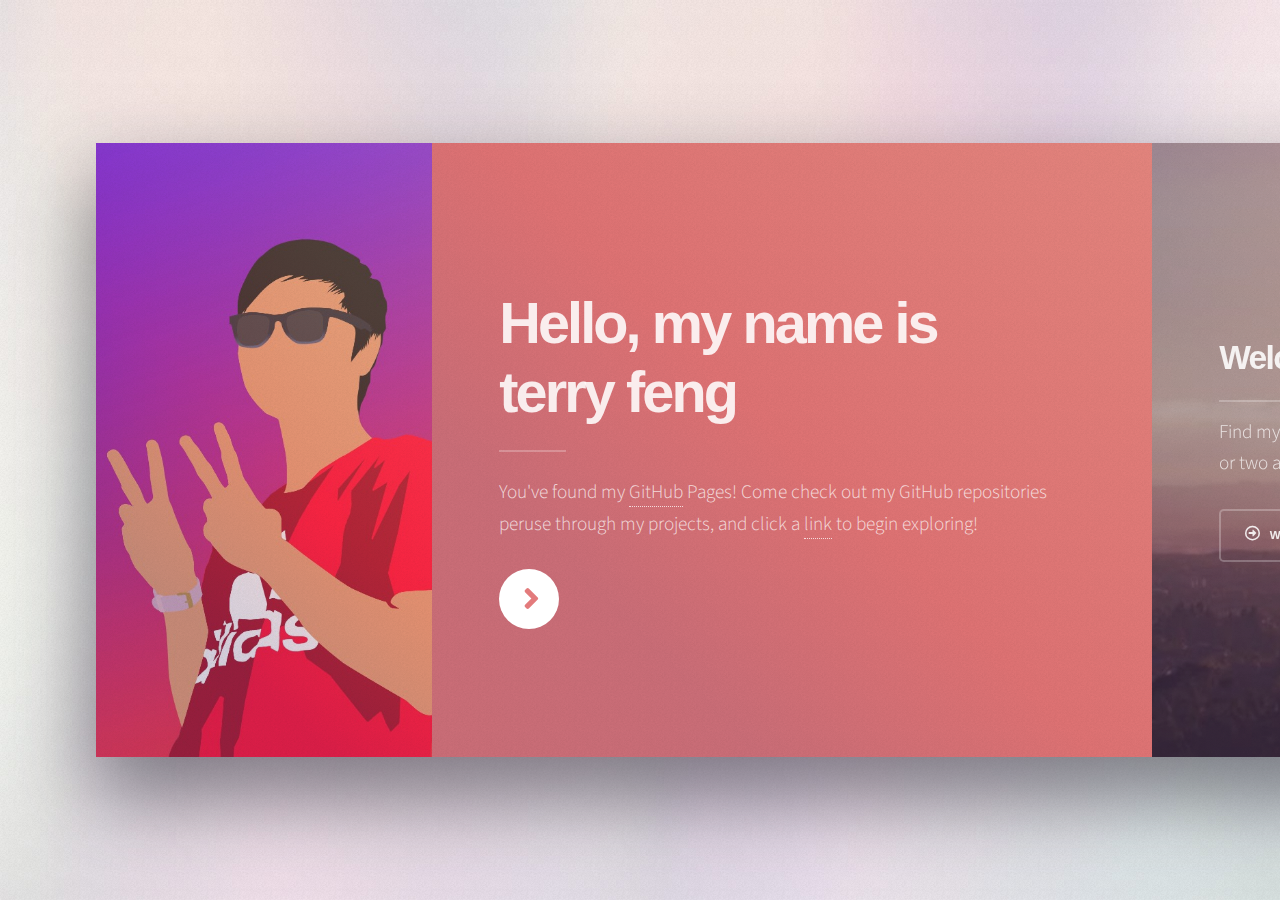
<file: index.html>
<!DOCTYPE HTML>
<html lang="en">
<!--
	Ethereal by HTML5 UP
	html5up.net | @ajlkn
	Free for personal and commercial use under the CCA 3.0 license (html5up.net/license)
-->
<html>
	<head>
        <title>terry feng</title>
        <base href="https://terryzfeng.github.io/index.html">
		<meta charset="utf-8" />
        <meta name="viewport" content="width=device-width, initial-scale=1, user-scalable=no" />
        <!-- CUSTOM -->
        <meta name="theme-color" content="#e37b7c">
        <meta name="description" content="Welcome to terry feng's GitHub repository gallery. Come check out my repositories, peruse through my projects, and explore my work!">
        <meta name="robots" content="index,follow">
        <meta name="googlebot" content="index,follow">

        <!-- facebook -->
        <meta property="fb:app_id"             content="2712619098981250" />
        <meta property="og:url"                content="http://terryzfeng.github.io/" />
        <meta property="og:type"               content="website" />
        <meta property="og:title"              content="terry feng" />
        <meta property="og:description"        content="Welcome to terry feng's GitHub repository gallery." />
        <meta property="og:image"              content="https://terryzfeng.github.io/personal_images/site.jpg" />

        <!-- twitter -->
        <meta name="twitter:card" content="summary_large_image" />
        <meta name="twitter:creator" content="@fenglyfe" />

        <link rel="stylesheet" href="assets/css/main.css" />
        <link rel="shortcut icon" type="image/x-icon" href="favicon.ico" />
		<noscript><link rel="stylesheet" href="assets/css/noscript.css" /></noscript>
	</head>
	<body class="is-preload">

		<!-- Page Wrapper -->
			<div id="page-wrapper">

				<!-- Wrapper -->
					<div id="wrapper">

						<!-- Panel (Banner) -->
							<section class="panel banner right">
								<div class="content color2-alt span-3-75">
									<h1 class="major">Hello, my name is<br />
									terry feng</h1>
                                    <p>You've found my <a href="https://github.com/terryzfeng" target="_blank">GitHub</a> Pages! Come check out my GitHub repositories peruse through my projects, and click a <a href="#first">link</a> to begin exploring!</p>
									<ul class="actions">
										<li><a href="#first" class="button primary color2 circle icon solid fa-angle-right">Next</a></li>
									</ul>
								</div>
								<div class="image filtered span-1-75" data-position="25% 25%">
									<img src="personal_images/minimal.jpg" alt="minimal profile" />
								</div>
							</section>

						<!-- Panel (Spotlight) -->
							<section class="panel spotlight large left" id="first">
								<div class="content span-6">
                                    <h2 class="major">Welcome to the Project Gallery!</h2>
                                    <p>Find my latest repositories, check out some of my archived work, or learn a thing or two about me, design, and code!</p>
									<ul class="actions">
										<li><a href="#websites" class="button icon fa-arrow-alt-circle-right" target="_blank">Websites</a></li>
                                        <li><a href="#code" class="button icon fa-arrow-alt-circle-right">Code</a></li>
                                        <!-- 
                                            <li><a href="#code" class="button" target="_blank">Archives</a></li>
                                        -->
                                    </ul>
								</div>
								<div class="image filtered tint span-1-75" data-position="25% 25%">
									<img src="personal_images/bg.jpg" alt="tree on mountain">
								</div>
                            </section>

                        <!-- Panel Websites-->
                            <section class="panel" id="websites">
								<div class="intro color4">
                                    <h2 class="major">Websites</h2>
                                    <p>Website projects that I've been working on. Everything from ReactJS to just the good ol HTML/CSS.</p>
                                </div>
                            </section>

                            <!-- Panel (Spotlight) -->
							<section class="panel spotlight large left">
								<div class="content span-5">
                                    <h2 class="major">Feed a Star-Nosed Mole</h2>
                                    <strong>A cute browser game powered on pure JavaScript</strong>
                                    <p>Based off the hit classic <em>Whack-a-Mole</em>! Play as Tweety the Bird, and feed cute, starving, and ever impatient (!) star-nosed moles. Fill up Willy the Worm Meter, as you fill up these cute little moles by feeding them worm treats. There's plenty of worms to go around so keep everyone happy! </p>
									<ul class="actions">
										<li><a href="https://terryzfeng.github.io/feed-a-star-nosed-mole" class="button primary color2" target="_blank">Play</a></li>
                                        <li><a href="https://github.com/terryzfeng/feed-a-star-nosed-mole" class="button" target="_blank">GitHub</a></li>
                                    </ul>
								</div>
								<div class="image filtered tinted" data-position="top right">
									<img src="personal_images/feedmole.jpg" alt="" />
								</div>
							</section>
						<!-- Panel (Spotlight) -->
							<section class="panel spotlight large left">
								<div class="content span-5">
                                    <h2 class="major">Dogs for Days!</h2>
                                    <strong>A fun website where AJAX meets Dog API</strong>
                                    <p>A fun website powered by <a href="https://dog.ceo" target="_blank">dog.ceo</a> that will return only the greatest dog pics the internet has to offer. Here's a Poodle! Here's a Daschund! Here's a Corgi! Search by breed, click MORE!, and fall into the rabbit-hole of <em>Dogs for Days</em>!</p>
									<ul class="actions">
										<li><a href="https://terryzfeng.github.io/dogs-for-days" class="button primary color5" target="_blank">Visit</a></li>
                                        <li><a href="https://github.com/terryzfeng/dogs-for-days" class="button" target="_blank">GitHub</a></li>
                                    </ul>
								</div>
								<div class="image filtered tinted" data-position="top right">
									<img src="personal_images/dogsfordays.jpg" alt="dogs for days" />
								</div>
							</section>

						<!-- Panel CODE -->
							<section class="panel" id="code">
								<div class="intro color2">
                                    <h2 class="major">Code</h2>
                                    <p>Coding projects that I've been working on. Everything from Java to C/C++.</p>
                                <div>
                                </div>

                            </section>

                        <!-- Section -->
                            <section class="panel spotlight large left">
								<div class="content span-5">
                                    <h2 class="major">Dship Psalms Tracker</h2>
                                    <strong>Tracking 150 days for 150 Psalms</strong>
                                    <p>An efficient Java program that uses <a href="https://bible-api.com" target="_blank">bible-api.com</a> and JSON objects to track a daily bible reading plan through the book of Psalms. Automatically updates and fetches new psalm each day in KJV.</p>
									<ul class="actions">
                                        <li><a href="https://github.com/terryzfeng/dship-psalms-tracker" class="button" target="_blank">GitHub</a></li>
                                    </ul>
								</div>
								<div class="image filtered tinted" data-position="top right">
									<img src="personal_images/psalms.png" alt="blurred code" />
								</div>
                            </section>

                        <!-- Section -->
                            <section class="panel spotlight large left">
								<div class="content span-6">
                                    <h2 class="major">Look at Me Mom, I Can Cook (LAMMIC)</h2>
                                    <strong>Meal Prep, Recipe Book, and Health Tracking All in One</strong>
                                    <p>An Android application a couple friends and I built for <a href="https://sdhacks.io" target="_blank">SD Hacks</a> 2019. Perfect for college students to budget and prep meals, learn to cook, as well track dietary habits. Focus on eating healthy, living nutritiously, and most importantly, up your cooking game with a variety of simple to gourmet recipes.</p>
									<ul class="actions">
										<li><a href="https://devpost.com/software/look-at-me-mom-i-can-cook-lammicc" class="button primary color2" target="_blank">View</a></li>
                                        <li><a href="https://github.com/evanjserrano/SDHacks2019" class="button" target="_blank">GitHub</a></li>
                                    </ul>
								</div>
								<div class="image filtered tinted" data-position="top right">
									<img src="personal_images/lammic.png" alt="blurred code" />
								</div>
							</section>
						<!-- Panel -->
							<section class="panel color4-alt">
								<div class="intro color4">
                                    <h2 class="major">Thank You!</h2>
                                    <p>Thanks for checking out my work! If you liked anything, have a comment to share, or would like to get in contact with me, feel free to leave me a message</p>
                                </div>

								<div class="inner columns divided">
									<div class="span-3-25">
										<form method="post" action="https://formspree.io/tzfeng@ucsd.edu">
											<div class="fields">
												<div class="field half">
													<label for="name">Name</label>
                                                    <input required type="text" name="name" id="name" />
												</div>
												<div class="field half">
													<label for="email">Email</label>
													<input required type="email" name="email" id="email" />
												</div>
												<div class="field">
													<label for="message">Message</label>
													<textarea required name="message" id="message" rows="4"></textarea>
												</div>
											</div>
											<ul class="actions">
												<li><input type="submit" value="Send Message" class="button primary"/></li>
											</ul>
										</form>
									</div>
									<div class="span-1-5">
										<ul class="contact-icons color1" id="#last">
											<li class="icon brands fa-linkedin"><a href="https://linkedin.com/in/terry-feng/" target="_blank">@terry-feng</a></li>
                                            <li class="icon brands fa-github"><a href="https://github.com/terryzfeng" target="_blank">@terryzfeng</a></li>
											<li class="icon brands fa-twitter"><a href="https://twitter.com/fenglyfe" target="_blank">@fenglyfe</a></li>
											<li class="icon brands fa-instagram"><a href="https://instagram.com/fenglyfe" target="_blank">@fenglyfe</a></li>
										</ul>
									</div>
								</div>
                            </section>
                            
                            <!-- Panel CLOSING-->
                            <section class="panel spotlight medium left">
								<div class="content span-7">
                                    <h2 class="major">Until next time!</h2>
                                    <p>It was a pleasure having you stop by and check out some of my work! Feel free to follow me on social media or find me wherever else I happen to be on the internet. In the meantime, I'll probably be coding another project, making music, taking pictures, or just hanging out with friends. Thank you again, remember to stay safe and healthy, and I hope you have a lovely day!</p>
                                    <p>&ndash; terry feng</p>
								</div>
								<div class="image filtered tint span-1-75" data-position="25% 25%">
									<img src="personal_images/flowerbg.jpg" alt="flower background">
                                </div>
                            </section>

						

						<!-- Copyright -->
							<div class="copyright">&copy; 2020 terry feng. Design: <a href="https://html5up.net" target="_blank">HTML5 UP</a>.</div>

					</div>

			</div>

        <!-- Scripts -->
			<script src="assets/js/jquery.min.js"></script>
			<script src="assets/js/browser.min.js"></script>
			<script src="assets/js/breakpoints.min.js"></script>
			<script src="assets/js/main.js"></script>
	</body>
</html>
</file>
<file: assets/css/noscript.css>
/*
	Ethereal by HTML5 UP
	html5up.net | @ajlkn
	Free for personal and commercial use under the CCA 3.0 license (html5up.net/license)
*/

/* Page */

	body {
		overflow-x: scroll;
	}

/* Wrapper */

	body.is-preload #wrapper {
		-moz-transform: none;
		-webkit-transform: none;
		-ms-transform: none;
		transform: none;
		opacity: 1;
	}
</file>
<file: assets/css/main.css>
@import url(fontawesome-all.min.css);
@import url("https://fonts.googleapis.com/css?family=Source+Sans+Pro:300,400,300i,400i");

/*
	Ethereal by HTML5 UP
	html5up.net | @ajlkn
	Free for personal and commercial use under the CCA 3.0 license (html5up.net/license)
*/

html, body, div, span, applet, object,
iframe, h1, h2, h3, h4, h5, h6, p, blockquote,
pre, a, abbr, acronym, address, big, cite,
code, del, dfn, em, img, ins, kbd, q, s, samp,
small, strike, strong, sub, sup, tt, var, b,
u, i, center, dl, dt, dd, ol, ul, li, fieldset,
form, label, legend, table, caption, tbody,
tfoot, thead, tr, th, td, article, aside,
canvas, details, embed, figure, figcaption,
footer, header, hgroup, menu, nav, output, ruby,
section, summary, time, mark, audio, video {
	margin: 0;
	padding: 0;
	border: 0;
	font-size: 100%;
	font: inherit;
	vertical-align: baseline;}

article, aside, details, figcaption, figure,
footer, header, hgroup, menu, nav, section {
	display: block;}

body {
	line-height: 1;
}

ol, ul {
	list-style: none;
}

blockquote, q {
	quotes: none;
}

	blockquote:before, blockquote:after, q:before, q:after {
		content: '';
		content: none;
	}

table {
	border-collapse: collapse;
	border-spacing: 0;
}

body {
	-webkit-text-size-adjust: none;
}

mark {
	background-color: transparent;
	color: inherit;
}

input::-moz-focus-inner {
	border: 0;
	padding: 0;
}

input, select, textarea {
	-moz-appearance: none;
	-webkit-appearance: none;
	-ms-appearance: none;
	appearance: none;
}

/* Page */

	@-moz-keyframes load-spinner {
		0% {
			-moz-transform: rotate(0deg);
			-webkit-transform: rotate(0deg);
			-ms-transform: rotate(0deg);
			transform: rotate(0deg);
		}

		100% {
			-moz-transform: rotate(360deg);
			-webkit-transform: rotate(360deg);
			-ms-transform: rotate(360deg);
			transform: rotate(360deg);
		}
	}

	@-webkit-keyframes load-spinner {
		0% {
			-moz-transform: rotate(0deg);
			-webkit-transform: rotate(0deg);
			-ms-transform: rotate(0deg);
			transform: rotate(0deg);
		}

		100% {
			-moz-transform: rotate(360deg);
			-webkit-transform: rotate(360deg);
			-ms-transform: rotate(360deg);
			transform: rotate(360deg);
		}
	}

	@-ms-keyframes load-spinner {
		0% {
			-moz-transform: rotate(0deg);
			-webkit-transform: rotate(0deg);
			-ms-transform: rotate(0deg);
			transform: rotate(0deg);
		}

		100% {
			-moz-transform: rotate(360deg);
			-webkit-transform: rotate(360deg);
			-ms-transform: rotate(360deg);
			transform: rotate(360deg);
		}
	}

	@keyframes load-spinner {
		0% {
			-moz-transform: rotate(0deg);
			-webkit-transform: rotate(0deg);
			-ms-transform: rotate(0deg);
			transform: rotate(0deg);
		}

		100% {
			-moz-transform: rotate(360deg);
			-webkit-transform: rotate(360deg);
			-ms-transform: rotate(360deg);
			transform: rotate(360deg);
		}
	}

	@-ms-viewport {
		width: device-width;
	}

	html {
		width: 100%;
		height: 100%;
	}

	html {
		box-sizing: border-box;
	}

	*, *:before, *:after {
		box-sizing: inherit;
	}

	body {
		display: -moz-flex;
		display: -webkit-flex;
		display: -ms-flex;
		display: flex;
		-moz-align-items: center;
		-webkit-align-items: center;
		-ms-align-items: center;
		align-items: center;
		-moz-justify-content: -moz-flex-start;
		-webkit-justify-content: -webkit-flex-start;
		-ms-justify-content: -ms-flex-start;
		justify-content: flex-start;
		-ms-overflow-style: scrollbar;
		width: 100%;
		height: 100%;
		min-height: 30rem;
		overflow: hidden;
	}

		body:before {
			-moz-animation: load-spinner 1s infinite linear;
			-webkit-animation: load-spinner 1s infinite linear;
			-ms-animation: load-spinner 1s infinite linear;
			animation: load-spinner 1s infinite linear;
			-moz-transition: opacity 0.25s ease;
			-webkit-transition: opacity 0.25s ease;
			-ms-transition: opacity 0.25s ease;
			transition: opacity 0.25s ease;
			-moz-transition-delay: 0s;
			-webkit-transition-delay: 0s;
			-ms-transition-delay: 0s;
			transition-delay: 0s;
			pointer-events: none;
			content: '';
			display: block;
			position: absolute;
			top: 50%;
			left: 50%;
			width: 4rem;
			height: 4rem;
			margin: -2rem 0 0 -2rem;
			background-image: url("data:image/svg+xml;charset=utf8,%3Csvg xmlns='http://www.w3.org/2000/svg' xmlns:xlink='http://www.w3.org/1999/xlink' width='96px' height='96px' viewBox='0 0 96 96' zoomAndPan='disable'%3E%3Cstyle%3Ecircle %7Bfill: transparent%3B stroke: %232e2b37%3B stroke-width: 1.5px%3B %7D%3C/style%3E%3Cdefs%3E%3CclipPath id='corner'%3E%3Cpolygon points='0,0 48,0 48,48 96,48 96,96 0,96' /%3E%3C/clipPath%3E%3C/defs%3E%3Cg clip-path='url(%23corner)'%3E%3Ccircle cx='48' cy='48' r='32'/%3E%3C/g%3E%3C/svg%3E");
			background-position: center;
			background-repeat: no-repeat;
			background-size: 4rem;
			opacity: 0;
		}

		body:after {
			pointer-events: none;
			content: '';
			display: block;
			position: fixed;
			top: 0;
			left: 0;
			width: 100%;
			height: 100%;
			z-index: -1;
			background-attachment: fixed;
			background-color: #e1e6e1;
			background-image: url("../../images/overlay.png"), url("../../images/bg.jpg");
			background-repeat: repeat, repeat-x;
			background-size: 128px 128px, cover;
		}

		body.is-preload *, body.is-preload *:before, body.is-preload *:after {
			-moz-animation: none !important;
			-webkit-animation: none !important;
			-ms-animation: none !important;
			animation: none !important;
			-moz-transition: none !important;
			-webkit-transition: none !important;
			-ms-transition: none !important;
			transition: none !important;
		}

		body.is-preload:before {
			-moz-transition: opacity 1s ease;
			-webkit-transition: opacity 1s ease;
			-ms-transition: opacity 1s ease;
			transition: opacity 1s ease;
			-moz-transition-delay: 0.75s;
			-webkit-transition-delay: 0.75s;
			-ms-transition-delay: 0.75s;
			transition-delay: 0.75s;
			opacity: 0.25;
		}

	@media screen and (max-width: 736px) {

		html {
			height: auto;
		}

		body {
			height: auto;
			overflow-x: hidden;
			overflow-y: auto;
		}

	}

	@media screen and (max-width: 480px) {

		html, body {
			min-width: 320px;
		}

	}

/* Typography */

	html {
		font-size: 18pt;
		font-size: 1vmax;
	}

		@media screen and (max-width: 1680px) {

			html {
				font-size: 12pt;
				font-size: 1.1vmax;
			}

		}

		@media screen and (max-width: 1280px) {

			html {
				font-size: 11pt;
				font-size: 1.5vmax;
			}

		}

	body, input, select, textarea {
		color: rgba(255, 255, 255, 0.75);
		font-family: "Source Sans Pro", Helvetica, sans-serif;
		font-size: 1rem;
		font-weight: 300;
		line-height: 1.65;
	}

	a {
		-moz-transition: color 0.2s ease-in-out, border-bottom-color 0.2s ease-in-out;
		-webkit-transition: color 0.2s ease-in-out, border-bottom-color 0.2s ease-in-out;
		-ms-transition: color 0.2s ease-in-out, border-bottom-color 0.2s ease-in-out;
		transition: color 0.2s ease-in-out, border-bottom-color 0.2s ease-in-out;
		color: inherit;
		border-bottom: dotted 1px;
		text-decoration: none;
	}

		a:hover {
			border-bottom-color: transparent;
			color: #ffe4b4;
		}

	strong, b {
		color: rgba(255, 255, 255, 0.875);
		font-weight: 400;
	}

	em, i {
		font-style: italic;
	}

	p {
		margin: 0 0 1.5rem 0;
	}

		body.is-ie p {
			width: 100%;
		}
	h1, h2, h3, h4, h5, h6 {
		color: rgba(255, 255, 255, 0.875);
		font-family: Arial, Helvetica, sans-serif;
		font-weight: 700;
		line-height: 1.3;
		margin: 0 0 0.75rem 0;
		letter-spacing: -0.05em;
	}

		h1 a, h2 a, h3 a, h4 a, h5 a, h6 a {
			color: inherit;
			text-decoration: none;
		}

	h1.major, h2.major, h3.major {
		position: relative;
	}

		h1.major:after, h2.major:after, h3.major:after {
			content: '';
			position: absolute;
			left: 0;
			width: 3.5rem;
			height: 0.1rem;
			background-color: rgba(255, 255, 255, 0.25);
		}

	h1 {
		font-size: 3rem;
		line-height: 1.2;
	}

		h1.major {
			margin: 0 0 2.625rem 0;
		}

			h1.major:after {
				bottom: -1.325rem;
			}

	h2 {
		font-size: 1.75rem;
		line-height: 1.2;
	}

		h2.major {
			margin: 0 0 1.9875rem 0;
		}

			h2.major:after {
				bottom: -1.2rem;
			}

	h3 {
		font-size: 1.325rem;
	}

		h3.major {
			margin: 0 0 1.875rem 0;
		}

			h3.major:after {
				bottom: -0.75rem;
			}

	h4 {
		font-size: 1rem;
	}

	h5 {
		font-size: 0.9rem;
	}

	h6 {
		font-size: 0.7rem;
	}

	sub {
		font-size: 0.8rem;
		position: relative;
		top: 0.5rem;
	}

	sup {
		font-size: 0.8rem;
		position: relative;
		top: -0.5rem;
	}

	blockquote {
		border-left: solid 0.25rem rgba(255, 255, 255, 0.25);
		font-style: italic;
		margin: 0 0 1.5rem 0;
		padding: 0.375rem 0 0.375rem 1.5rem;
	}

	code {
		background: rgba(255, 255, 255, 0.075);
		border-radius: 0.25rem;
		font-family: "Courier New", monospace;
		font-size: 0.8rem;
		margin: 0 0.25rem;
		padding: 0.25rem 0.65rem;
	}

	pre {
		-webkit-overflow-scrolling: touch;
		font-family: "Courier New", monospace;
		font-size: 0.8rem;
		margin: 0 0 1.5rem 0;
		white-space: pre-wrap;
	}

		pre code {
			display: block;
			line-height: 1.625;
			padding: 1rem 1.5rem;
			overflow-x: auto;
			margin: 0;
		}

	hr {
		border: 0;
		border-bottom: solid 2px rgba(255, 255, 255, 0.25);
		margin: 1.875rem 0;
	}

	.align-left {
		text-align: left;
	}

	.align-center {
		text-align: center;
	}

	.align-right {
		text-align: right;
	}

	@media screen and (max-width: 736px) {

		html {
			font-size: 12pt;
		}

		h1 {
			font-size: 2.25rem;
			line-height: 1.2;
		}

			h1.major {
				margin: 0 0 2.625rem 0;
			}

				h1.major:after {
					bottom: -1.325rem;
				}

		h2 {
			font-size: 1.5rem;
			line-height: 1.2;
		}

			h2.major {
				margin: 0 0 1.9875rem 0;
			}

				h2.major:after {
					bottom: -1.2rem;
				}

		h3 {
			font-size: 1rem;
		}

			h3.major {
				margin: 0 0 1.875rem 0;
			}

				h3.major:after {
					bottom: -0.75rem;
				}

		h4 {
			font-size: 1rem;
		}

		h5 {
			font-size: 0.9rem;
		}

		h6 {
			font-size: 0.7rem;
		}

		h1 br, h2 br, h3 br, h4 br, h5 br, h6 br {
			display: none;
		}

	}

	@media screen and (max-width: 360px) {

		html {
			font-size: 11pt;
		}

	}

/* Form */

	form {
		margin: 0 0 1.5rem 0;
	}

		form > :last-child {
			margin-bottom: 0;
		}

		form > .fields {
			display: -moz-flex;
			display: -webkit-flex;
			display: -ms-flex;
			display: flex;
			-moz-flex-wrap: wrap;
			-webkit-flex-wrap: wrap;
			-ms-flex-wrap: wrap;
			flex-wrap: wrap;
			width: calc(100% + 3rem);
			margin: -1.5rem 0 1.5rem -1.5rem;
		}

			form > .fields > .field {
				-moz-flex-grow: 0;
				-webkit-flex-grow: 0;
				-ms-flex-grow: 0;
				flex-grow: 0;
				-moz-flex-shrink: 0;
				-webkit-flex-shrink: 0;
				-ms-flex-shrink: 0;
				flex-shrink: 0;
				padding: 1.5rem 0 0 1.5rem;
				width: calc(100% - 1.5rem);
			}

				form > .fields > .field.half {
					width: calc(50% - 0.75rem);
				}

				form > .fields > .field.third {
					width: calc(100%/3 - 0.5rem);
				}

				form > .fields > .field.quarter {
					width: calc(25% - 0.375rem);
				}

		@media screen and (max-width: 736px) {

			form > .fields {
				width: calc(100% + 2.25rem);
				margin: -1.125rem 0 1.5rem -1.125rem;
			}

				form > .fields > .field {
					padding: 1.125rem 0 0 1.125rem;
					width: calc(100% - 1.125rem);
				}

					form > .fields > .field.half {
						width: calc(100% - 1.125rem);
					}

					form > .fields > .field.third {
						width: calc(100% - 1.125rem);
					}

					form > .fields > .field.quarter {
						width: calc(100% - 1.125rem);
					}

		}

	label {
		color: rgba(255, 255, 255, 0.875);
		display: block;
		font-family: Arial, Helvetica, sans-serif;
		font-size: 0.8rem;
		font-weight: 700;
		margin: 0 0 0.4875rem 0;
	}

	input[type="text"],
	input[type="password"],
	input[type="email"],
	input[type="tel"],
	select,
	textarea {
		-moz-appearance: none;
		-webkit-appearance: none;
		-ms-appearance: none;
		appearance: none;
		background: transparent;
		border: solid 2px rgba(255, 255, 255, 0.25);
		border-radius: 0.25rem;
		color: inherit;
		display: block;
		outline: 0;
		padding: 0 0.75rem;
		text-decoration: none;
		width: 100%;
	}

		input[type="text"]:invalid,
		input[type="password"]:invalid,
		input[type="email"]:invalid,
		input[type="tel"]:invalid,
		select:invalid,
		textarea:invalid {
			box-shadow: none;
		}

		input[type="text"]:focus,
		input[type="password"]:focus,
		input[type="email"]:focus,
		input[type="tel"]:focus,
		select:focus,
		textarea:focus {
			border-color: #ffe4b4;
		}

	option {
		background-color: rgba(255, 255, 255, 0.875);
		color: #2e2b37;
	}

	select {
		background-image: url("data:image/svg+xml;charset=utf8,%3Csvg xmlns='http://www.w3.org/2000/svg' width='40' height='40' preserveAspectRatio='none' viewBox='0 0 40 40'%3E%3Cpath d='M9.4,12.3l10.4,10.4l10.4-10.4c0.2-0.2,0.5-0.4,0.9-0.4c0.3,0,0.6,0.1,0.9,0.4l3.3,3.3c0.2,0.2,0.4,0.5,0.4,0.9 c0,0.4-0.1,0.6-0.4,0.9L20.7,31.9c-0.2,0.2-0.5,0.4-0.9,0.4c-0.3,0-0.6-0.1-0.9-0.4L4.3,17.3c-0.2-0.2-0.4-0.5-0.4-0.9 c0-0.4,0.1-0.6,0.4-0.9l3.3-3.3c0.2-0.2,0.5-0.4,0.9-0.4S9.1,12.1,9.4,12.3z' fill='rgba(255, 255, 255, 0.25)' /%3E%3C/svg%3E");
		background-size: 1.25rem;
		background-repeat: no-repeat;
		background-position: calc(100% - 1rem) center;
		height: 2.5rem;
		padding-right: 2.5rem;
		text-overflow: ellipsis;
	}

		select option {
			color: rgba(255, 255, 255, 0.875);
			background: #2e2b37;
		}

		select:focus::-ms-value {
			background-color: transparent;
		}

		select::-ms-expand {
			display: none;
		}

	input[type="text"],
	input[type="password"],
	input[type="email"],
	select {
		height: 2.5rem;
	}

	textarea {
		padding: 0.75rem 1rem;
	}

	input[type="checkbox"],
	input[type="radio"] {
		-moz-appearance: none;
		-webkit-appearance: none;
		-ms-appearance: none;
		appearance: none;
		display: block;
		float: left;
		margin-right: -2rem;
		opacity: 0;
		width: 1rem;
		z-index: -1;
	}

		input[type="checkbox"] + label,
		input[type="radio"] + label {
			text-decoration: none;
			position: relative;
			color: rgba(255, 255, 255, 0.75);
			cursor: pointer;
			display: inline-block;
			font-size: 1rem;
			font-weight: 300;
			margin-bottom: 0;
			padding-left: 2.5rem;
			padding-right: 1rem;
		}

			input[type="checkbox"] + label:before,
			input[type="radio"] + label:before {
				-moz-osx-font-smoothing: grayscale;
				-webkit-font-smoothing: antialiased;
				display: inline-block;
				font-style: normal;
				font-variant: normal;
				text-rendering: auto;
				line-height: 1;
				text-transform: none !important;
				font-family: 'Font Awesome 5 Free';
				font-weight: 900;
			}

			input[type="checkbox"] + label:before,
			input[type="radio"] + label:before {
				content: '';
				display: inline-block;
				font-size: 0.8rem;
				position: absolute;
				top: 0;
				left: 0;
				width: 1.6875rem;
				height: 1.6875rem;
				line-height: 1.6875rem;
				background: rgba(255, 255, 255, 0.075);
				border: solid 1px rgba(255, 255, 255, 0.25);
				border-radius: 0.25rem;
				color: #2e2b37;
				text-align: center;
			}

				body.is-ie input[type="checkbox"] + label:before, body.is-ie
				input[type="radio"] + label:before {
					line-height: 1.5;
				}

		input[type="checkbox"]:checked + label:before,
		input[type="radio"]:checked + label:before {
			content: '\f00c';
			background: rgba(255, 255, 255, 0.875);
			border-color: rgba(255, 255, 255, 0.875);
		}

		input[type="checkbox"]:focus + label:before,
		input[type="radio"]:focus + label:before {
			border-color: #ffe4b4;
			box-shadow: 0 0 0 1px #ffe4b4;
		}

		input[type="checkbox"]:focus:checked + label:before,
		input[type="radio"]:focus:checked + label:before {
			background: #ffe4b4;
		}

		input[type="checkbox"].color1 + label:before,
		input[type="radio"].color1 + label:before {
			color: #726193;
		}

		input[type="checkbox"].color2 + label:before,
		input[type="radio"].color2 + label:before {
			color: #e37b7c;
		}

		input[type="checkbox"].color3 + label:before,
		input[type="radio"].color3 + label:before {
			color: #ffe4b4;
		}

		input[type="checkbox"].color4 + label:before,
		input[type="radio"].color4 + label:before {
			color: #353865;
        }

        input[type="checkbox"].color5 + label:before,
		input[type="radio"].color5 + label:before {
			color: aquamarine;
		}

	input[type="checkbox"] + label:before {
		border-radius: 0.25rem;
	}

	input[type="radio"] + label:before {
		border-radius: 100%;
	}

	::-webkit-input-placeholder {
		color: rgba(255, 255, 255, 0.5) !important;
		opacity: 1.0;
	}

	:-moz-placeholder {
		color: rgba(255, 255, 255, 0.5) !important;
		opacity: 1.0;
	}

	::-moz-placeholder {
		color: rgba(255, 255, 255, 0.5) !important;
		opacity: 1.0;
	}

	:-ms-input-placeholder {
		color: rgba(255, 255, 255, 0.5) !important;
		opacity: 1.0;
	}

/* Icon */

	.icon {
		text-decoration: none;
		position: relative;
		border-bottom: none;
	}

		.icon:before {
			-moz-osx-font-smoothing: grayscale;
			-webkit-font-smoothing: antialiased;
			display: inline-block;
			font-style: normal;
			font-variant: normal;
			text-rendering: auto;
			line-height: 1;
			text-transform: none !important;
			font-family: 'Font Awesome 5 Free';
			font-weight: 400;
		}

		.icon > .label {
			display: none;
		}

		.icon:before {
			line-height: inherit;
		}

		.icon.solid:before {
			font-weight: 900;
		}

		.icon.brands:before {
			font-family: 'Font Awesome 5 Brands';
		}

/* Image */

	.image {
		display: inline-block;
		position: relative;
		border: 0;
	}

		.image.filtered:after {
			background-image: url("../../images/overlay.png"), linear-gradient(45deg, rgba(114, 97, 147, 0.25) 25%, rgba(227, 123, 124, 0.25) 50%, rgba(255, 228, 180, 0.25));
			background-size: 128px 128px, auto;
			pointer-events: none;
			content: '';
			position: absolute;
			top: 0;
			left: 0;
			width: 100%;
			height: 100%;
			opacity: 1;
			z-index: 1;
		}

		.image.filtered.tinted:after {
			background-image: url("../../images/overlay.png"), linear-gradient(45deg, rgba(114, 97, 147, 0.7) 25%, rgba(227, 123, 124, 0.25) 50%, rgba(255, 228, 180, 0.25)), linear-gradient(0deg, rgba(0, 0, 0, 0.125), rgba(0, 0, 0, 0.125));
			background-size: 128px 128px, auto, auto;
		}

		.image[data-position] img {
			-moz-object-fit: cover;
			-webkit-object-fit: cover;
			-ms-object-fit: cover;
			object-fit: cover;
			display: block;
			position: absolute;
			top: 0;
			left: 0;
			width: 100%;
			height: 100%;
		}

		.image[data-position="top left"] img {
			-moz-object-position: top left;
			-webkit-object-position: top left;
			-ms-object-position: top left;
			object-position: top left;
		}

		.image[data-position="top"] img {
			-moz-object-position: top;
			-webkit-object-position: top;
			-ms-object-position: top;
			object-position: top;
		}

		.image[data-position="top right"] img {
			-moz-object-position: top right;
			-webkit-object-position: top right;
			-ms-object-position: top right;
			object-position: top right;
		}

		.image[data-position="right"] img {
			-moz-object-position: right;
			-webkit-object-position: right;
			-ms-object-position: right;
			object-position: right;
		}

		.image[data-position="bottom right"] img {
			-moz-object-position: bottom right;
			-webkit-object-position: bottom right;
			-ms-object-position: bottom right;
			object-position: bottom right;
		}

		.image[data-position="bottom"] img {
			-moz-object-position: bottom;
			-webkit-object-position: bottom;
			-ms-object-position: bottom;
			object-position: bottom;
		}

		.image[data-position="bottom left"] img {
			-moz-object-position: bottom left;
			-webkit-object-position: bottom left;
			-ms-object-position: bottom left;
			object-position: bottom left;
		}

		.image[data-position="left"] img {
			-moz-object-position: left;
			-webkit-object-position: left;
			-ms-object-position: left;
			object-position: left;
		}

		.image[data-position="center"] img {
			-moz-object-position: center;
			-webkit-object-position: center;
			-ms-object-position: center;
			object-position: center;
		}

		.image[data-position="25% 25%"] img {
			-moz-object-position: 25% 25%;
			-webkit-object-position: 25% 25%;
			-ms-object-position: 25% 25%;
			object-position: 25% 25%;
		}

		.image[data-position="75% 25%"] img {
			-moz-object-position: 75% 25%;
			-webkit-object-position: 75% 25%;
			-ms-object-position: 75% 25%;
			object-position: 75% 25%;
		}

		.image[data-position="75% 75%"] img {
			-moz-object-position: 75% 75%;
			-webkit-object-position: 75% 75%;
			-ms-object-position: 75% 75%;
			object-position: 75% 75%;
		}

		.image[data-position="25% 75%"] img {
			-moz-object-position: 25% 75%;
			-webkit-object-position: 25% 75%;
			-ms-object-position: 25% 75%;
			object-position: 25% 75%;
		}

		.image img {
			display: block;
		}

		.image.left, .image.right {
			max-width: 40%;
		}

			.image.left img, .image.right img {
				width: 100%;
			}

		.image.left {
			float: left;
			padding: 0 1.5rem 1rem 0;
			top: 0.25rem;
		}

		.image.right {
			float: right;
			padding: 0 0 1rem 1.5rem;
			top: 0.25rem;
		}

		.image.fit {
			display: block;
			margin: 0 0 1.5rem 0;
			width: 100%;
		}

			.image.fit img {
				width: 100%;
			}

		.image.main {
			display: block;
			margin: 0 0 2.25rem 0;
			width: 100%;
		}

			.image.main img {
				width: 100%;
			}

/* List */

	ol {
		list-style: decimal;
		margin: 0 0 1.5rem 0;
		padding-left: 1.25rem;
	}

		ol li {
			padding-left: 0.25rem;
		}

	ul {
		list-style: disc;
		margin: 0 0 1.5rem 0;
		padding-left: 1rem;
	}

		ul li {
			padding-left: 0.5rem;
		}

		ul.alt {
			list-style: none;
			padding-left: 0;
		}

			ul.alt li {
				border-top: solid 1px rgba(255, 255, 255, 0.25);
				padding: 0.5rem 0;
			}

				ul.alt li:first-child {
					border-top: 0;
					padding-top: 0;
				}

	dl {
		margin: 0 0 1.5rem 0;
	}

		dl dt {
			display: block;
			font-weight: 400;
			margin: 0 0 0.75rem 0;
		}

		dl dd {
			margin-left: 1.5rem;
		}

/* Actions */

	ul.actions {
		display: -moz-flex;
		display: -webkit-flex;
		display: -ms-flex;
		display: flex;
		cursor: default;
		list-style: none;
		margin-left: -0.75rem;
		padding-left: 0;
	}

		ul.actions li {
			padding: 0 0 0 0.75rem;
			vertical-align: middle;
		}

		ul.actions.special {
			-moz-justify-content: center;
			-webkit-justify-content: center;
			-ms-justify-content: center;
			justify-content: center;
			width: 100%;
			margin-left: 0;
		}

			ul.actions.special li:first-child {
				padding-left: 0;
			}

		ul.actions.stacked {
			-moz-flex-direction: column;
			-webkit-flex-direction: column;
			-ms-flex-direction: column;
			flex-direction: column;
			margin-left: 0;
		}

			ul.actions.stacked li {
				padding: 0.975rem 0 0 0;
			}

				ul.actions.stacked li:first-child {
					padding-top: 0;
				}

		ul.actions.fit {
			width: calc(100% + 0.75rem);
		}

			ul.actions.fit li {
				-moz-flex-grow: 1;
				-webkit-flex-grow: 1;
				-ms-flex-grow: 1;
				flex-grow: 1;
				-moz-flex-shrink: 1;
				-webkit-flex-shrink: 1;
				-ms-flex-shrink: 1;
				flex-shrink: 1;
				width: 100%;
			}

				ul.actions.fit li > * {
					width: 100%;
				}

			ul.actions.fit.stacked {
				width: 100%;
			}

/* Icons */

	ul.icons {
		cursor: default;
		list-style: none;
		padding-left: 0;
	}

		ul.icons li {
			display: inline-block;
			padding: 0 1rem 0 0;
		}

			ul.icons li:last-child {
				padding-right: 0;
			}

			ul.icons li .icon:before {
				font-size: 1.25em;
			}

/* Grid Icons */

	ul.grid-icons {
		display: -moz-flex;
		display: -webkit-flex;
		display: -ms-flex;
		display: flex;
		-moz-flex-wrap: wrap;
		-webkit-flex-wrap: wrap;
		-ms-flex-wrap: wrap;
		flex-wrap: wrap;
		-moz-justify-content: center;
		-webkit-justify-content: center;
		-ms-justify-content: center;
		justify-content: center;
		list-style: none;
		margin: 0 0 1.5rem 0;
		padding-left: 0;
	}

		ul.grid-icons .icon {
			display: block;
			position: relative;
			width: 100%;
			text-align: center;
		}

			ul.grid-icons .icon:before {
				display: block;
				width: 6rem;
				height: 6rem;
				line-height: 6rem;
				border-radius: 6rem;
				box-shadow: inset 0 0 0 2px rgba(255, 255, 255, 0.25);
				font-size: 2.5rem;
				margin: 0 auto;
				text-align: center;
			}

				body.is-ie ul.grid-icons .icon:before {
					line-height: 2.375;
				}

		ul.grid-icons > li {
			-moz-flex-grow: 0;
			-webkit-flex-grow: 0;
			-ms-flex-grow: 0;
			flex-grow: 0;
			-moz-flex-shrink: 0;
			-webkit-flex-shrink: 0;
			-ms-flex-shrink: 0;
			flex-shrink: 0;
			position: relative;
			margin: 1.5rem 0 0 1.5rem;
			padding-left: 0;
		}

		ul.grid-icons.connected > li:before {
			content: '';
			display: block;
			position: absolute;
			width: 1.5rem;
			height: 2px;
			top: 50%;
			left: -1.5rem;
			background-color: rgba(255, 255, 255, 0.25);
		}

		ul.grid-icons.connected > li:after {
			content: '';
			display: block;
			position: absolute;
			width: 2px;
			height: 1.5rem;
			top: -1.5rem;
			left: 50%;
			background-color: rgba(255, 255, 255, 0.25);
		}

		ul.grid-icons.two {
			width: 14rem;
		}

			ul.grid-icons.two > li:nth-child(-n + 2) {
				margin-top: 0;
			}

				ul.grid-icons.two > li:nth-child(-n + 2):after {
					display: none;
				}

			ul.grid-icons.two > li:nth-child(2n - 1) {
				margin-left: 0;
			}

				ul.grid-icons.two > li:nth-child(2n - 1):before {
					display: none;
				}

		ul.grid-icons.three {
			width: 21.5rem;
		}

			ul.grid-icons.three > li:nth-child(-n + 3) {
				margin-top: 0;
			}

				ul.grid-icons.three > li:nth-child(-n + 3):after {
					display: none;
				}

			ul.grid-icons.three > li:nth-child(3n - 2) {
				margin-left: 0;
			}

				ul.grid-icons.three > li:nth-child(3n - 2):before {
					display: none;
				}

		ul.grid-icons.four {
			width: 29rem;
		}

			ul.grid-icons.four > li:nth-child(-n + 4) {
				margin-top: 0;
			}

				ul.grid-icons.four > li:nth-child(-n + 4):after {
					display: none;
				}

			ul.grid-icons.four > li:nth-child(4n - 3) {
				margin-left: 0;
			}

				ul.grid-icons.four > li:nth-child(4n - 3):before {
					display: none;
				}

		@media screen and (max-width: 736px) {

			ul.grid-icons {
				-moz-justify-content: -moz-flex-start;
				-webkit-justify-content: -webkit-flex-start;
				-ms-justify-content: -ms-flex-start;
				justify-content: flex-start;
				width: 100% !important;
				margin: -1rem 0 1.5rem -1rem;
			}

				ul.grid-icons .icon:before {
					width: 4.5rem;
					height: 4.5rem;
					line-height: 4.5rem;
					font-size: 1.75rem;
				}

				ul.grid-icons > li {
					margin: 1rem 0 0 1rem !important;
				}

					ul.grid-icons > li:before {
						display: none !important;
					}

					ul.grid-icons > li:after {
						display: none !important;
					}

		}

/* Contact Icons */

	ul.contact-icons {
		list-style: none;
		padding-left: 0;
	}

		ul.contact-icons > li {
			margin: 1.25rem 0 0 0;
			padding-left: 0;
		}

			ul.contact-icons > li:before {
				display: inline-block;
				width: 2.25rem;
				height: 2.25rem;
				line-height: 2.25rem;
				border-radius: 2.25rem;
				background-color: white;
				color: #2e2b37;
				cursor: default;
				font-size: 1.125rem;
				margin-right: 1rem;
				text-align: center;
				vertical-align: middle;
			}

				body.is-ie ul.contact-icons > li:before {
					line-height: 2.125;
				}

			ul.contact-icons > li a {
				border-bottom: 0;
			}

		ul.contact-icons.color1 > li:before {
			color: #726193;
		}

		ul.contact-icons.color2 > li:before {
			color: #e37b7c;
		}

		ul.contact-icons.color3 > li:before {
			color: #ffe4b4;
		}

		ul.contact-icons.color4 > li:before {
			color: #353865;
		}
        
        ul.contact-icons.color5 > li:before {
            color: aquamarine;
		}

/* Table */

	.table-wrapper {
		-webkit-overflow-scrolling: touch;
		overflow-x: auto;
	}

	table {
		margin: 0 0 1.5rem 0;
		width: 100%;
	}

		table tbody tr {
			border: solid 1px rgba(255, 255, 255, 0.25);
			border-left: 0;
			border-right: 0;
		}

			table tbody tr:nth-child(2n + 1) {
				background-color: rgba(255, 255, 255, 0.075);
			}

		table td {
			padding: 0.75rem 0.75rem;
		}

		table th {
			color: rgba(255, 255, 255, 0.875);
			font-size: 0.9rem;
			font-weight: 400;
			padding: 0 0.75rem 0.75rem 0.75rem;
			text-align: left;
		}

		table thead {
			border-bottom: solid 2px rgba(255, 255, 255, 0.25);
		}

		table tfoot {
			border-top: solid 2px rgba(255, 255, 255, 0.25);
		}

		table.alt {
			border-collapse: separate;
		}

			table.alt tbody tr td {
				border: solid 1px rgba(255, 255, 255, 0.25);
				border-left-width: 0;
				border-top-width: 0;
			}

				table.alt tbody tr td:first-child {
					border-left-width: 1px;
				}

			table.alt tbody tr:first-child td {
				border-top-width: 1px;
			}

			table.alt thead {
				border-bottom: 0;
			}

			table.alt tfoot {
				border-top: 0;
			}

/* Button */

	input[type="submit"],
	input[type="reset"],
	input[type="button"],
	button,
	.button {
		-moz-appearance: none;
		-webkit-appearance: none;
		-ms-appearance: none;
		appearance: none;
		-moz-transition: background-color 0.2s ease-in-out, box-shadow 0.2s ease-in-out, color 0.2s ease-in-out;
		-webkit-transition: background-color 0.2s ease-in-out, box-shadow 0.2s ease-in-out, color 0.2s ease-in-out;
		-ms-transition: background-color 0.2s ease-in-out, box-shadow 0.2s ease-in-out, color 0.2s ease-in-out;
		transition: background-color 0.2s ease-in-out, box-shadow 0.2s ease-in-out, color 0.2s ease-in-out;
		background-color: transparent;
		border: 0;
		border-radius: 0.25rem;
		box-shadow: inset 0 0 0 2px rgba(255, 255, 255, 0.25);
		color: rgba(255, 255, 255, 0.875) !important;
		cursor: pointer;
		display: inline-block;
		font-family: Arial, Helvetica, sans-serif;
		font-size: 0.6rem;
		font-weight: 700;
		height: 2.75rem;
		letter-spacing: 0.15rem;
		line-height: 2.75rem;
		padding: 0 1.5rem 0 1.65rem;
		text-align: center;
		text-decoration: none;
		text-transform: uppercase;
		white-space: nowrap;
	}

		input[type="submit"]:hover,
		input[type="reset"]:hover,
		input[type="button"]:hover,
		button:hover,
		.button:hover {
			box-shadow: inset 0 0 0 2px #ffe4b4;
			color: #ffe4b4 !important;
		}

		input[type="submit"]:active,
		input[type="reset"]:active,
		input[type="button"]:active,
		button:active,
		.button:active {
			background-color: rgba(255, 228, 180, 0.125);
		}

		input[type="submit"].icon:before,
		input[type="reset"].icon:before,
		input[type="button"].icon:before,
		button.icon:before,
		.button.icon:before {
			display: inline-block;
			position: relative;
			top: -0.075rem;
			vertical-align: middle;
			font-size: 0.8rem;
			margin: 0 0.375rem 0 -0.325rem;
		}

		input[type="submit"].icon.circle,
		input[type="reset"].icon.circle,
		input[type="button"].icon.circle,
		button.icon.circle,
		.button.icon.circle {
			position: relative;
			width: 3.125rem;
			height: 3.125rem;
			line-height: 3.125rem;
			text-indent: 3.125rem;
			border-radius: 100%;
			overflow: hidden;
			padding: 0;
			letter-spacing: 0;
		}

			input[type="submit"].icon.circle:before,
			input[type="reset"].icon.circle:before,
			input[type="button"].icon.circle:before,
			button.icon.circle:before,
			.button.icon.circle:before {
				display: block;
				position: absolute;
				top: 0;
				left: 0;
				width: inherit;
				height: inherit;
				font-size: 1.25rem;
				line-height: inherit;
				margin: 0;
				text-indent: 0;
			}

			input[type="submit"].icon.circle.fa-angle-left:before,
			input[type="reset"].icon.circle.fa-angle-left:before,
			input[type="button"].icon.circle.fa-angle-left:before,
			button.icon.circle.fa-angle-left:before,
			.button.icon.circle.fa-angle-left:before {
				position: relative;
				left: -0.1rem;
				font-size: 1.75rem;
			}

			input[type="submit"].icon.circle.fa-angle-right:before,
			input[type="reset"].icon.circle.fa-angle-right:before,
			input[type="button"].icon.circle.fa-angle-right:before,
			button.icon.circle.fa-angle-right:before,
			.button.icon.circle.fa-angle-right:before {
				position: relative;
				left: 0.1rem;
				font-size: 1.75rem;
			}

		input[type="submit"].fit,
		input[type="reset"].fit,
		input[type="button"].fit,
		button.fit,
		.button.fit {
			width: 100%;
		}

		input[type="submit"].small,
		input[type="reset"].small,
		input[type="button"].small,
		button.small,
		.button.small {
			font-size: 0.4rem;
			height: 1.875rem;
			line-height: 1.875rem;
			padding: 0 1.25rem 0 1.4rem;
		}

		input[type="submit"].large,
		input[type="reset"].large,
		input[type="button"].large,
		button.large,
		.button.large {
			font-size: 0.8rem;
			height: 3.3125rem;
			line-height: 3.3125rem;
			padding: 0 2rem 0 2.15rem;
		}

		input[type="submit"].primary,
		input[type="reset"].primary,
		input[type="button"].primary,
		button.primary,
		.button.primary {
			background-color: white;
			box-shadow: none;
			color: #2e2b37 !important;
		}

			input[type="submit"].primary.color1,
			input[type="reset"].primary.color1,
			input[type="button"].primary.color1,
			button.primary.color1,
			.button.primary.color1 {
				color: #726193 !important;
			}

			input[type="submit"].primary.color2,
			input[type="reset"].primary.color2,
			input[type="button"].primary.color2,
			button.primary.color2,
			.button.primary.color2 {
				color: #e37b7c !important;
			}

			input[type="submit"].primary.color3,
			input[type="reset"].primary.color3,
			input[type="button"].primary.color3,
			button.primary.color3,
			.button.primary.color3 {
				color: #ffe4b4 !important;
			}

			input[type="submit"].primary.color4,
			input[type="reset"].primary.color4,
			input[type="button"].primary.color4,
			button.primary.color4,
			.button.primary.color4 {
				color: #353865 !important;
            }

			input[type="submit"].primary.color5,
			input[type="reset"].primary.color5,
			input[type="button"].primary.color5,
			button.primary.color5,
			.button.primary.color5 {
				color: aquamarine !important;
			}

			input[type="submit"].primary:hover,
			input[type="reset"].primary:hover,
			input[type="button"].primary:hover,
			button.primary:hover,
			.button.primary:hover {
				background-color: #ffe4b4;
			}

			input[type="submit"].primary:active,
			input[type="reset"].primary:active,
			input[type="button"].primary:active,
			button.primary:active,
			.button.primary:active {
				background-color: #fdd997;
			}

		input[type="submit"].disabled, input[type="submit"]:disabled,
		input[type="reset"].disabled,
		input[type="reset"]:disabled,
		input[type="button"].disabled,
		input[type="button"]:disabled,
		button.disabled,
		button:disabled,
		.button.disabled,
		.button:disabled {
			pointer-events: none;
			cursor: default;
			opacity: 0.5;
		}

/* Gallery */

	@-moz-keyframes gallery-modal-spinner {
		0% {
			-moz-transform: rotate(0deg);
			-webkit-transform: rotate(0deg);
			-ms-transform: rotate(0deg);
			transform: rotate(0deg);
		}

		100% {
			-moz-transform: rotate(360deg);
			-webkit-transform: rotate(360deg);
			-ms-transform: rotate(360deg);
			transform: rotate(360deg);
		}
	}

	@-webkit-keyframes gallery-modal-spinner {
		0% {
			-moz-transform: rotate(0deg);
			-webkit-transform: rotate(0deg);
			-ms-transform: rotate(0deg);
			transform: rotate(0deg);
		}

		100% {
			-moz-transform: rotate(360deg);
			-webkit-transform: rotate(360deg);
			-ms-transform: rotate(360deg);
			transform: rotate(360deg);
		}
	}

	@-ms-keyframes gallery-modal-spinner {
		0% {
			-moz-transform: rotate(0deg);
			-webkit-transform: rotate(0deg);
			-ms-transform: rotate(0deg);
			transform: rotate(0deg);
		}

		100% {
			-moz-transform: rotate(360deg);
			-webkit-transform: rotate(360deg);
			-ms-transform: rotate(360deg);
			transform: rotate(360deg);
		}
	}

	@keyframes gallery-modal-spinner {
		0% {
			-moz-transform: rotate(0deg);
			-webkit-transform: rotate(0deg);
			-ms-transform: rotate(0deg);
			transform: rotate(0deg);
		}

		100% {
			-moz-transform: rotate(360deg);
			-webkit-transform: rotate(360deg);
			-ms-transform: rotate(360deg);
			transform: rotate(360deg);
		}
	}

	.gallery {
		-moz-align-items: -moz-stretch;
		-webkit-align-items: -webkit-stretch;
		-ms-align-items: -ms-stretch;
		align-items: stretch;
		display: -moz-flex;
		display: -webkit-flex;
		display: -ms-flex;
		display: flex;
		height: 100%;
	}

		.gallery > * {
			width: 20rem;
			height: 100%;
		}

		.gallery .image {
			display: block;
			position: relative;
			border-bottom: 0;
			overflow: hidden;
		}

			.gallery .image img {
				-moz-transition: -moz-transform 0.2s ease-in-out;
				-webkit-transition: -webkit-transform 0.2s ease-in-out;
				-ms-transition: -ms-transform 0.2s ease-in-out;
				transition: transform 0.2s ease-in-out;
			}

			.gallery .image:after {
				-moz-transition: opacity 0.2s ease-in-out;
				-webkit-transition: opacity 0.2s ease-in-out;
				-ms-transition: opacity 0.2s ease-in-out;
				transition: opacity 0.2s ease-in-out;
			}

			.gallery .image:hover img {
				-moz-transform: scale(1.025);
				-webkit-transform: scale(1.025);
				-ms-transform: scale(1.025);
				transform: scale(1.025);
			}

			.gallery .image:hover:after {
				opacity: 0;
			}

		.gallery .group {
			display: -moz-flex;
			display: -webkit-flex;
			display: -ms-flex;
			display: flex;
			-moz-flex-wrap: wrap;
			-webkit-flex-wrap: wrap;
			-ms-flex-wrap: wrap;
			flex-wrap: wrap;
		}

			.gallery .group > * {
				height: 50%;
			}

		.gallery .modal {
			display: -moz-flex;
			display: -webkit-flex;
			display: -ms-flex;
			display: flex;
			-moz-align-items: center;
			-webkit-align-items: center;
			-ms-align-items: center;
			align-items: center;
			-moz-justify-content: center;
			-webkit-justify-content: center;
			-ms-justify-content: center;
			justify-content: center;
			pointer-events: none;
			-moz-user-select: none;
			-webkit-user-select: none;
			-ms-user-select: none;
			user-select: none;
			-moz-transition: opacity 0.5s ease, visibility 0.5s, z-index 0.5s;
			-webkit-transition: opacity 0.5s ease, visibility 0.5s, z-index 0.5s;
			-ms-transition: opacity 0.5s ease, visibility 0.5s, z-index 0.5s;
			transition: opacity 0.5s ease, visibility 0.5s, z-index 0.5s;
			-webkit-tap-highlight-color: rgba(0, 0, 0, 0);
			position: fixed;
			top: 0;
			left: 0;
			width: 100%;
			height: 100%;
			background-color: rgba(46, 43, 55, 0.875);
			opacity: 0;
			outline: 0;
			visibility: none;
			z-index: 0;
		}

			.gallery .modal:before {
				-moz-animation: gallery-modal-spinner 1s infinite linear;
				-webkit-animation: gallery-modal-spinner 1s infinite linear;
				-ms-animation: gallery-modal-spinner 1s infinite linear;
				animation: gallery-modal-spinner 1s infinite linear;
				-moz-transition: opacity 0.25s ease;
				-webkit-transition: opacity 0.25s ease;
				-ms-transition: opacity 0.25s ease;
				transition: opacity 0.25s ease;
				-moz-transition-delay: 0.5s;
				-webkit-transition-delay: 0.5s;
				-ms-transition-delay: 0.5s;
				transition-delay: 0.5s;
				content: '';
				display: block;
				position: absolute;
				top: 50%;
				left: 50%;
				width: 4rem;
				height: 4rem;
				margin: -2rem 0 0 -2rem;
				background-image: url("data:image/svg+xml;charset=utf8,%3Csvg xmlns='http://www.w3.org/2000/svg' xmlns:xlink='http://www.w3.org/1999/xlink' width='96px' height='96px' viewBox='0 0 96 96' zoomAndPan='disable'%3E%3Cstyle%3Ecircle %7Bfill: transparent%3B stroke: rgba(255, 255, 255, 0.875)%3B stroke-width: 1.5px%3B %7D%3C/style%3E%3Cdefs%3E%3CclipPath id='corner'%3E%3Cpolygon points='0,0 48,0 48,48 96,48 96,96 0,96' /%3E%3C/clipPath%3E%3C/defs%3E%3Cg clip-path='url(%23corner)'%3E%3Ccircle cx='48' cy='48' r='32'/%3E%3C/g%3E%3C/svg%3E");
				background-position: center;
				background-repeat: no-repeat;
				background-size: 4rem;
				opacity: 0;
			}

			.gallery .modal:after {
				content: '';
				display: block;
				position: absolute;
				top: 0.5rem;
				right: 0.5rem;
				width: 4rem;
				height: 4rem;
				background-image: url("data:image/svg+xml;charset=utf8,%3Csvg xmlns='http://www.w3.org/2000/svg' xmlns:xlink='http://www.w3.org/1999/xlink' width='64px' height='64px' viewBox='0 0 64 64' zoomAndPan='disable'%3E%3Cstyle%3Eline %7Bstroke: rgba(255, 255, 255, 0.875)%3Bstroke-width: 1.5px%3B%7D%3C/style%3E%3Cline x1='20' y1='20' x2='44' y2='44' /%3E%3Cline x1='20' y1='44' x2='44' y2='20' /%3E%3C/svg%3E");
				background-position: center;
				background-repeat: no-repeat;
				background-size: 3rem;
				cursor: pointer;
			}

			.gallery .modal .inner {
				-moz-transform: translateY(0.75rem);
				-webkit-transform: translateY(0.75rem);
				-ms-transform: translateY(0.75rem);
				transform: translateY(0.75rem);
				-moz-transition: opacity 0.25s ease, -moz-transform 0.25s ease;
				-webkit-transition: opacity 0.25s ease, -webkit-transform 0.25s ease;
				-ms-transition: opacity 0.25s ease, -ms-transform 0.25s ease;
				transition: opacity 0.25s ease, transform 0.25s ease;
				opacity: 0;
			}

				.gallery .modal .inner img {
					display: block;
					max-width: 90vw;
					max-height: 85vh;
					box-shadow: 0 1rem 3rem 0 rgba(0, 0, 0, 0.35);
				}

			.gallery .modal.visible {
				pointer-events: auto;
				opacity: 1;
				visibility: visible;
				z-index: 11000;
			}

				.gallery .modal.visible:before {
					opacity: 1;
				}

			.gallery .modal.loaded .inner {
				-moz-transform: translateY(0);
				-webkit-transform: translateY(0);
				-ms-transform: translateY(0);
				transform: translateY(0);
				-moz-transition: opacity 0.5s ease, -moz-transform 0.5s ease;
				-webkit-transition: opacity 0.5s ease, -webkit-transform 0.5s ease;
				-ms-transition: opacity 0.5s ease, -ms-transform 0.5s ease;
				transition: opacity 0.5s ease, transform 0.5s ease;
				opacity: 1;
			}

			.gallery .modal.loaded:before {
				-moz-transition-delay: 0s;
				-webkit-transition-delay: 0s;
				-ms-transition-delay: 0s;
				transition-delay: 0s;
				opacity: 0;
			}

	@media screen and (max-width: 980px) {

		.gallery .modal .inner img {
			max-width: 100vw;
		}

	}

	@media screen and (max-width: 736px) {

		.gallery {
			-moz-flex-direction: column;
			-webkit-flex-direction: column;
			-ms-flex-direction: column;
			flex-direction: column;
			height: auto;
		}

			.gallery > * {
				height: auto;
				width: 100%;
			}

			.gallery .image {
				width: 100%;
				height: 40rem;
			}

			.gallery .group .span-0-25 {
				width: 8.33333%;
			}

			.gallery .group .span-0-5 {
				width: 16.66666%;
			}

			.gallery .group .span-0-75 {
				width: 25.0%;
			}

			.gallery .group .span-1 {
				width: 33.33333%;
			}

			.gallery .group .span-1-25 {
				width: 41.66666%;
			}

			.gallery .group .span-1-5 {
				width: 49.99999%;
			}

			.gallery .group .span-1-75 {
				width: 58.33333%;
			}

			.gallery .group .span-2 {
				width: 66.66666%;
			}

			.gallery .group .span-2-25 {
				width: 74.99999%;
			}

			.gallery .group .span-2-5 {
				width: 83.33332%;
			}

			.gallery .group .span-2-75 {
				width: 91.66666%;
			}

			.gallery .group .span-3 {
				width: 99.99999%;
			}

			.gallery .group .span-3-25 {
				width: 108.33332%;
			}

			.gallery .group .span-3-5 {
				width: 116.66665%;
			}

			.gallery .group .span-3-75 {
				width: 124.99999%;
			}

			.gallery .group .span-4 {
				width: 133.33332%;
			}

			.gallery .group .span-4-25 {
				width: 141.66665%;
			}

			.gallery .group .span-4-5 {
				width: 149.99998%;
			}

			.gallery .group .span-4-75 {
				width: 158.33332%;
			}

			.gallery .group .span-5 {
				width: 166.66665%;
			}

			.gallery .group .span-5-25 {
				width: 174.99998%;
			}

			.gallery .group .span-5-5 {
				width: 183.33331%;
			}

			.gallery .group .span-5-75 {
				width: 191.66665%;
			}

			.gallery .group .span-6 {
				width: 199.99998%;
			}

			.gallery .group .span-6-25 {
				width: 208.33331%;
			}

			.gallery .group .span-6-5 {
				width: 216.66664%;
			}

			.gallery .group .span-6-75 {
				width: 224.99998%;
			}

			.gallery .group .span-7 {
				width: 233.33331%;
			}

			.gallery .group .span-7-25 {
				width: 241.66664%;
			}

			.gallery .group .span-7-5 {
				width: 249.99997%;
			}

			.gallery .group .span-7-75 {
				width: 258.33331%;
			}

			.gallery .group .span-8 {
				width: 266.66664%;
			}

			.gallery .group .span-8-25 {
				width: 274.99997%;
			}

			.gallery .group .span-8-5 {
				width: 283.3333%;
			}

			.gallery .group .span-8-75 {
				width: 291.66664%;
			}

			.gallery .group .span-9 {
				width: 299.99997%;
			}

			.gallery .group .span-9-25 {
				width: 308.3333%;
			}

			.gallery .group .span-9-5 {
				width: 316.66663%;
			}

			.gallery .group .span-9-75 {
				width: 324.99997%;
			}

			.gallery .group .span-10 {
				width: 333.3333%;
			}

			.gallery .group .image {
				height: 20rem;
			}

	}

	@media screen and (max-width: 480px) {

		.gallery .image {
			height: 30rem;
		}

		.gallery .group .image {
			height: 12.5rem;
		}

	}

/* Panel */

	.panel {
		display: -moz-flex;
		display: -webkit-flex;
		display: -ms-flex;
		display: flex;
		-moz-flex-grow: 0;
		-webkit-flex-grow: 0;
		-ms-flex-grow: 0;
		flex-grow: 0;
		-moz-flex-shrink: 0;
		-webkit-flex-shrink: 0;
		-ms-flex-shrink: 0;
		flex-shrink: 0;
		-moz-justify-content: center;
		-webkit-justify-content: center;
		-ms-justify-content: center;
		justify-content: center;
		-moz-align-items: -moz-stretch;
		-webkit-align-items: -webkit-stretch;
		-ms-align-items: -ms-stretch;
		align-items: stretch;
		height: 100%;
		overflow-x: hidden;
		overflow-y: auto;
	}

		.panel > * {
			position: relative;
			min-width: 10rem;
		}

			.panel > *.color0 {
				background-image: url("../../images/overlay.png"), linear-gradient(45deg, #726193 20%, #e37b7c 60%, #ffe4b4);
				background-size: 128px 128px, auto;
			}

			.panel > *.color1 {
				background-image: url("../../images/overlay.png"), linear-gradient(45deg, rgba(114, 97, 147, 0.25) 25%, rgba(227, 123, 124, 0.25) 50%, rgba(255, 228, 180, 0.25));
				background-size: 128px 128px, auto;
				background-color: #726193;
			}

			.panel > *.color2 {
				background-image: url("../../images/overlay.png"), linear-gradient(45deg, rgba(114, 97, 147, 0.25) 25%, rgba(227, 123, 124, 0.25) 50%, rgba(255, 228, 180, 0.25));
				background-size: 128px 128px, auto;
				background-color: #e37b7c;
			}

			.panel > *.color3 {
				background-image: url("../../images/overlay.png"), linear-gradient(45deg, rgba(114, 97, 147, 0.25) 25%, rgba(227, 123, 124, 0.25) 50%, rgba(255, 228, 180, 0.25));
				background-size: 128px 128px, auto;
				background-color: #ffe4b4;
			}

			.panel > *.color4 {
				background-image: url("../../images/overlay.png"), linear-gradient(45deg, rgba(114, 97, 147, 0.25) 25%, rgba(227, 123, 124, 0.25) 50%, rgba(255, 228, 180, 0.25));
				background-size: 128px 128px, auto;
				background-color: #353865;
            }

			.panel > *.color5 {
				background-image: url("../../images/overlay.png"), linear-gradient(45deg, rgba(114, 97, 147, 0.25) 25%, rgba(227, 123, 124, 0.25) 50%, rgba(255, 228, 180, 0.25));
				background-size: 128px 128px, auto;
				background-color: aquamarine;
			}

			.panel > *.color1-alt {
				background-image: url("../../images/overlay.png"), linear-gradient(45deg, rgba(114, 97, 147, 0.175) 25%, rgba(227, 123, 124, 0.175) 50%, rgba(255, 228, 180, 0.175));
				background-size: 128px 128px, auto;
				background-color: #6c5e86;
			}

			.panel > *.color2-alt {
				background-image: url("../../images/overlay.png"), linear-gradient(45deg, rgba(114, 97, 147, 0.175) 25%, rgba(227, 123, 124, 0.175) 50%, rgba(255, 228, 180, 0.175));
				background-size: 128px 128px, auto;
				background-color: #de7172;
			}

			.panel > *.color3-alt {
				background-image: url("../../images/overlay.png"), linear-gradient(45deg, rgba(114, 97, 147, 0.175) 25%, rgba(227, 123, 124, 0.175) 50%, rgba(255, 228, 180, 0.175));
				background-size: 128px 128px, auto;
				background-color: #fedea6;
			}

			.panel > *.color4-alt {
				background-image: url("../../images/overlay.png"), linear-gradient(45deg, rgba(114, 97, 147, 0.175) 25%, rgba(227, 123, 124, 0.175) 50%, rgba(255, 228, 180, 0.175));
				background-size: 128px 128px, auto;
				background-color: #323459;
			}

		.panel > .intro {
			padding: 3.5rem 3.5rem 2rem 3.5rem ;
			display: -moz-flex;
			display: -webkit-flex;
			display: -ms-flex;
			display: flex;
			-moz-flex-grow: 0;
			-webkit-flex-grow: 0;
			-ms-flex-grow: 0;
			flex-grow: 0;
			-moz-flex-shrink: 0;
			-webkit-flex-shrink: 0;
			-ms-flex-shrink: 0;
			flex-shrink: 0;
			-moz-justify-content: center;
			-webkit-justify-content: center;
			-ms-justify-content: center;
			justify-content: center;
			-moz-align-items: -moz-flex-start;
			-webkit-align-items: -webkit-flex-start;
			-ms-align-items: -ms-flex-start;
			align-items: flex-start;
			-moz-flex-direction: column;
			-webkit-flex-direction: column;
			-ms-flex-direction: column;
			flex-direction: column;
			width: 22rem;
		}

			.panel > .intro.joined {
				width: 18.5rem;
				padding-right: 0;
			}

				.panel > .intro.joined + .inner {
					padding-left: 2.625rem;
				}

		.panel > .inner {
			padding: 3.5rem 3.5rem 2rem 3.5rem ;
			display: -moz-flex;
			display: -webkit-flex;
			display: -ms-flex;
			display: flex;
			-moz-flex-grow: 1;
			-webkit-flex-grow: 1;
			-ms-flex-grow: 1;
			flex-grow: 1;
			-moz-flex-shrink: 1;
			-webkit-flex-shrink: 1;
			-ms-flex-shrink: 1;
			flex-shrink: 1;
			-moz-justify-content: center;
			-webkit-justify-content: center;
			-ms-justify-content: center;
			justify-content: center;
			-moz-align-items: -moz-flex-start;
			-webkit-align-items: -webkit-flex-start;
			-ms-align-items: -ms-flex-start;
			align-items: flex-start;
			-moz-flex-direction: column;
			-webkit-flex-direction: column;
			-ms-flex-direction: column;
			flex-direction: column;
			position: relative;
			width: 100%;
		}

			.panel > .inner.columns {
				display: -moz-flex;
				display: -webkit-flex;
				display: -ms-flex;
				display: flex;
				-moz-justify-content: center;
				-webkit-justify-content: center;
				-ms-justify-content: center;
				justify-content: center;
				-moz-align-items: center;
				-webkit-align-items: center;
				-ms-align-items: center;
				align-items: center;
				-moz-flex-direction: row;
				-webkit-flex-direction: row;
				-ms-flex-direction: row;
				flex-direction: row;
			}

				.panel > .inner.columns > * {
					-moz-flex-grow: 0;
					-webkit-flex-grow: 0;
					-ms-flex-grow: 0;
					flex-grow: 0;
					-moz-flex-shrink: 0;
					-webkit-flex-shrink: 0;
					-ms-flex-shrink: 0;
					flex-shrink: 0;
					margin-left: 3.5rem;
				}

				.panel > .inner.columns > :first-child {
					margin-left: 0;
				}

				.panel > .inner.columns.divided > * {
					margin-left: 7rem;
				}

					.panel > .inner.columns.divided > *:before {
						content: '';
						position: absolute;
						top: 3.5rem;
						width: 2px;
						height: calc(100% - 7rem);
						margin-left: -3.5rem;
						background-color: rgba(255, 255, 255, 0.25);
					}

				.panel > .inner.columns.divided > :first-child {
					margin-left: 0;
				}

					.panel > .inner.columns.divided > :first-child:before {
						display: none;
					}

				.panel > .inner.columns.aligned {
					-moz-align-items: -moz-flex-start;
					-webkit-align-items: -webkit-flex-start;
					-ms-align-items: -ms-flex-start;
					align-items: flex-start;
				}

		.panel .span-0-25 {
			width: 2.5rem;
		}

		.panel .span-0-5 {
			width: 5rem;
		}

		.panel .span-0-75 {
			width: 7.5rem;
		}

		.panel .span-1 {
			width: 10rem;
		}

		.panel .span-1-25 {
			width: 12.5rem;
		}

		.panel .span-1-5 {
			width: 15rem;
		}

		.panel .span-1-75 {
			width: 17.5rem;
		}

		.panel .span-2 {
			width: 20rem;
		}

		.panel .span-2-25 {
			width: 22.5rem;
		}

		.panel .span-2-5 {
			width: 25rem;
		}

		.panel .span-2-75 {
			width: 27.5rem;
		}

		.panel .span-3 {
			width: 30rem;
		}

		.panel .span-3-25 {
			width: 32.5rem;
		}

		.panel .span-3-5 {
			width: 35rem;
		}

		.panel .span-3-75 {
			width: 37.5rem;
		}

		.panel .span-4 {
			width: 40rem;
		}

		.panel .span-4-25 {
			width: 42.5rem;
		}

		.panel .span-4-5 {
			width: 45rem;
		}

		.panel .span-4-75 {
			width: 47.5rem;
		}

		.panel .span-5 {
			width: 50rem;
		}

		.panel .span-5-25 {
			width: 52.5rem;
		}

		.panel .span-5-5 {
			width: 55rem;
		}

		.panel .span-5-75 {
			width: 57.5rem;
		}

		.panel .span-6 {
			width: 60rem;
		}

		.panel .span-6-25 {
			width: 62.5rem;
		}

		.panel .span-6-5 {
			width: 65rem;
		}

		.panel .span-6-75 {
			width: 67.5rem;
		}

		.panel .span-7 {
			width: 70rem;
		}

		.panel .span-7-25 {
			width: 72.5rem;
		}

		.panel .span-7-5 {
			width: 75rem;
		}

		.panel .span-7-75 {
			width: 77.5rem;
		}

		.panel .span-8 {
			width: 80rem;
		}

		.panel .span-8-25 {
			width: 82.5rem;
		}

		.panel .span-8-5 {
			width: 85rem;
		}

		.panel .span-8-75 {
			width: 87.5rem;
		}

		.panel .span-9 {
			width: 90rem;
		}

		.panel .span-9-25 {
			width: 92.5rem;
		}

		.panel .span-9-5 {
			width: 95rem;
		}

		.panel .span-9-75 {
			width: 97.5rem;
		}

		.panel .span-10 {
			width: 100rem;
		}

		.panel.small {
			width: 35rem;
		}

		.panel.medium {
			width: 50rem;
		}

		.panel.large {
			width: 65rem;
		}

		.panel.small .span-0-25, .panel.medium .span-0-25, .panel.large .span-0-25 {
			width: 2.5%;
		}

		.panel.small .span-0-5, .panel.medium .span-0-5, .panel.large .span-0-5 {
			width: 5%;
		}

		.panel.small .span-0-75, .panel.medium .span-0-75, .panel.large .span-0-75 {
			width: 7.5%;
		}

		.panel.small .span-1, .panel.medium .span-1, .panel.large .span-1 {
			width: 10%;
		}

		.panel.small .span-1-25, .panel.medium .span-1-25, .panel.large .span-1-25 {
			width: 12.5%;
		}

		.panel.small .span-1-5, .panel.medium .span-1-5, .panel.large .span-1-5 {
			width: 15%;
		}

		.panel.small .span-1-75, .panel.medium .span-1-75, .panel.large .span-1-75 {
			width: 17.5%;
		}

		.panel.small .span-2, .panel.medium .span-2, .panel.large .span-2 {
			width: 20%;
		}

		.panel.small .span-2-25, .panel.medium .span-2-25, .panel.large .span-2-25 {
			width: 22.5%;
		}

		.panel.small .span-2-5, .panel.medium .span-2-5, .panel.large .span-2-5 {
			width: 25%;
		}

		.panel.small .span-2-75, .panel.medium .span-2-75, .panel.large .span-2-75 {
			width: 27.5%;
		}

		.panel.small .span-3, .panel.medium .span-3, .panel.large .span-3 {
			width: 30%;
		}

		.panel.small .span-3-25, .panel.medium .span-3-25, .panel.large .span-3-25 {
			width: 32.5%;
		}

		.panel.small .span-3-5, .panel.medium .span-3-5, .panel.large .span-3-5 {
			width: 35%;
		}

		.panel.small .span-3-75, .panel.medium .span-3-75, .panel.large .span-3-75 {
			width: 37.5%;
		}

		.panel.small .span-4, .panel.medium .span-4, .panel.large .span-4 {
			width: 40%;
		}

		.panel.small .span-4-25, .panel.medium .span-4-25, .panel.large .span-4-25 {
			width: 42.5%;
		}

		.panel.small .span-4-5, .panel.medium .span-4-5, .panel.large .span-4-5 {
			width: 45%;
		}

		.panel.small .span-4-75, .panel.medium .span-4-75, .panel.large .span-4-75 {
			width: 47.5%;
		}

		.panel.small .span-5, .panel.medium .span-5, .panel.large .span-5 {
			width: 50%;
		}

		.panel.small .span-5-25, .panel.medium .span-5-25, .panel.large .span-5-25 {
			width: 52.5%;
		}

		.panel.small .span-5-5, .panel.medium .span-5-5, .panel.large .span-5-5 {
			width: 55%;
		}

		.panel.small .span-5-75, .panel.medium .span-5-75, .panel.large .span-5-75 {
			width: 57.5%;
		}

		.panel.small .span-6, .panel.medium .span-6, .panel.large .span-6 {
			width: 60%;
		}

		.panel.small .span-6-25, .panel.medium .span-6-25, .panel.large .span-6-25 {
			width: 62.5%;
		}

		.panel.small .span-6-5, .panel.medium .span-6-5, .panel.large .span-6-5 {
			width: 65%;
		}

		.panel.small .span-6-75, .panel.medium .span-6-75, .panel.large .span-6-75 {
			width: 67.5%;
		}

		.panel.small .span-7, .panel.medium .span-7, .panel.large .span-7 {
			width: 70%;
		}

		.panel.small .span-7-25, .panel.medium .span-7-25, .panel.large .span-7-25 {
			width: 72.5%;
		}

		.panel.small .span-7-5, .panel.medium .span-7-5, .panel.large .span-7-5 {
			width: 75%;
		}

		.panel.small .span-7-75, .panel.medium .span-7-75, .panel.large .span-7-75 {
			width: 77.5%;
		}

		.panel.small .span-8, .panel.medium .span-8, .panel.large .span-8 {
			width: 80%;
		}

		.panel.small .span-8-25, .panel.medium .span-8-25, .panel.large .span-8-25 {
			width: 82.5%;
		}

		.panel.small .span-8-5, .panel.medium .span-8-5, .panel.large .span-8-5 {
			width: 85%;
		}

		.panel.small .span-8-75, .panel.medium .span-8-75, .panel.large .span-8-75 {
			width: 87.5%;
		}

		.panel.small .span-9, .panel.medium .span-9, .panel.large .span-9 {
			width: 90%;
		}

		.panel.small .span-9-25, .panel.medium .span-9-25, .panel.large .span-9-25 {
			width: 92.5%;
		}

		.panel.small .span-9-5, .panel.medium .span-9-5, .panel.large .span-9-5 {
			width: 95%;
		}

		.panel.small .span-9-75, .panel.medium .span-9-75, .panel.large .span-9-75 {
			width: 97.5%;
		}

		.panel.small .span-10, .panel.medium .span-10, .panel.large .span-10 {
			width: 100%;
		}

		.panel.color0 {
			background-image: url("../../images/overlay.png"), linear-gradient(45deg, #726193 20%, #e37b7c 60%, #ffe4b4);
			background-size: 128px 128px, auto;
		}

		.panel.color1 {
			background-image: url("../../images/overlay.png"), linear-gradient(45deg, rgba(114, 97, 147, 0.25) 25%, rgba(227, 123, 124, 0.25) 50%, rgba(255, 228, 180, 0.25));
			background-size: 128px 128px, auto;
			background-color: #726193;
		}

		.panel.color2 {
			background-image: url("../../images/overlay.png"), linear-gradient(45deg, rgba(114, 97, 147, 0.25) 25%, rgba(227, 123, 124, 0.25) 50%, rgba(255, 228, 180, 0.25));
			background-size: 128px 128px, auto;
			background-color: #e37b7c;
		}

		.panel.color3 {
			background-image: url("../../images/overlay.png"), linear-gradient(45deg, rgba(114, 97, 147, 0.25) 25%, rgba(227, 123, 124, 0.25) 50%, rgba(255, 228, 180, 0.25));
			background-size: 128px 128px, auto;
			background-color: #ffe4b4;
		}

		.panel.color4 {
			background-image: url("../../images/overlay.png"), linear-gradient(45deg, rgba(114, 97, 147, 0.25) 25%, rgba(227, 123, 124, 0.25) 50%, rgba(255, 228, 180, 0.25));
			background-size: 128px 128px, auto;
			background-color: #353865;
        }

		.panel.color5 {
			background-image: url("../../images/overlay.png"), linear-gradient(45deg, rgba(114, 97, 147, 0.25) 25%, rgba(227, 123, 124, 0.25) 50%, rgba(255, 228, 180, 0.25));
			background-size: 128px 128px, auto;
			background-color: aquamarine;
		}

		.panel.color1-alt {
			background-image: url("../../images/overlay.png"), linear-gradient(45deg, rgba(114, 97, 147, 0.175) 25%, rgba(227, 123, 124, 0.175) 50%, rgba(255, 228, 180, 0.175));
			background-size: 128px 128px, auto;
			background-color: #6c5e86;
		}

		.panel.color2-alt {
			background-image: url("../../images/overlay.png"), linear-gradient(45deg, rgba(114, 97, 147, 0.175) 25%, rgba(227, 123, 124, 0.175) 50%, rgba(255, 228, 180, 0.175));
			background-size: 128px 128px, auto;
			background-color: #de7172;
		}

		.panel.color3-alt {
			background-image: url("../../images/overlay.png"), linear-gradient(45deg, rgba(114, 97, 147, 0.175) 25%, rgba(227, 123, 124, 0.175) 50%, rgba(255, 228, 180, 0.175));
			background-size: 128px 128px, auto;
			background-color: #fedea6;
		}

		.panel.color4-alt {
			background-image: url("../../images/overlay.png"), linear-gradient(45deg, rgba(114, 97, 147, 0.175) 25%, rgba(227, 123, 124, 0.175) 50%, rgba(255, 228, 180, 0.175));
			background-size: 128px 128px, auto;
			background-color: #323459;
		}

	@media screen and (max-width: 736px) {

		.panel {
			-moz-flex-direction: column;
			-webkit-flex-direction: column;
			-ms-flex-direction: column;
			flex-direction: column;
			height: auto;
		}

			.panel > *.color1 {
				background-image: url("../../images/overlay.png"), linear-gradient(135deg, rgba(114, 97, 147, 0.25) 25%, rgba(227, 123, 124, 0.25) 50%, rgba(255, 228, 180, 0.25));
				background-size: 128px 128px, auto;
				background-color: #726193;
			}

			.panel > *.color2 {
				background-image: url("../../images/overlay.png"), linear-gradient(135deg, rgba(114, 97, 147, 0.25) 25%, rgba(227, 123, 124, 0.25) 50%, rgba(255, 228, 180, 0.25));
				background-size: 128px 128px, auto;
				background-color: #e37b7c;
			}

			.panel > *.color3 {
				background-image: url("../../images/overlay.png"), linear-gradient(135deg, rgba(114, 97, 147, 0.25) 25%, rgba(227, 123, 124, 0.25) 50%, rgba(255, 228, 180, 0.25));
				background-size: 128px 128px, auto;
				background-color: #ffe4b4;
			}

			.panel > *.color4 {
				background-image: url("../../images/overlay.png"), linear-gradient(135deg, rgba(114, 97, 147, 0.25) 25%, rgba(227, 123, 124, 0.25) 50%, rgba(255, 228, 180, 0.25));
				background-size: 128px 128px, auto;
				background-color: #353865;
			}

			.panel > *.color1-alt {
				background-image: url("../../images/overlay.png"), linear-gradient(135deg, rgba(114, 97, 147, 0.175) 25%, rgba(227, 123, 124, 0.175) 50%, rgba(255, 228, 180, 0.175));
				background-size: 128px 128px, auto;
				background-color: #6c5e86;
			}

			.panel > *.color2-alt {
				background-image: url("../../images/overlay.png"), linear-gradient(135deg, rgba(114, 97, 147, 0.175) 25%, rgba(227, 123, 124, 0.175) 50%, rgba(255, 228, 180, 0.175));
				background-size: 128px 128px, auto;
				background-color: #de7172;
			}

			.panel > *.color3-alt {
				background-image: url("../../images/overlay.png"), linear-gradient(135deg, rgba(114, 97, 147, 0.175) 25%, rgba(227, 123, 124, 0.175) 50%, rgba(255, 228, 180, 0.175));
				background-size: 128px 128px, auto;
				background-color: #fedea6;
			}

			.panel > *.color4-alt {
				background-image: url("../../images/overlay.png"), linear-gradient(135deg, rgba(114, 97, 147, 0.175) 25%, rgba(227, 123, 124, 0.175) 50%, rgba(255, 228, 180, 0.175));
				background-size: 128px 128px, auto;
				background-color: #323459;
			}

			.panel > .intro {
				padding: 2.8875rem 1.75rem 1.3875rem 1.75rem ;
				width: 100% !important;
			}

				.panel > .intro.joined {
					padding-bottom: 0;
					padding-right: 1.75rem;
				}

					.panel > .intro.joined + .inner {
						padding-top: 0;
						padding-left: 1.75rem;
					}

			.panel > .inner {
				padding: 2.8875rem 1.75rem 1.3875rem 1.75rem ;
			}

				.panel > .inner.columns {
					-moz-flex-direction: column;
					-webkit-flex-direction: column;
					-ms-flex-direction: column;
					flex-direction: column;
				}

					.panel > .inner.columns > * {
						margin-left: 0;
						margin-top: 0;
					}

					.panel > .inner.columns > :first-child {
						margin-top: 0;
					}

					.panel > .inner.columns.divided > * {
						margin-left: 0;
						margin-top: 3.5rem;
					}

						.panel > .inner.columns.divided > *:before {
							content: '';
							position: absolute;
							top: auto;
							left: 1.75rem;
							width: calc(100% - 3.5rem);
							height: 2px;
							margin-left: 0;
							margin-top: -1.75rem;
						}

					.panel > .inner.columns.divided > :first-child {
						margin-top: 0;
					}

			.panel .span-0-25 {
				width: 100%;
			}

			.panel .span-0-5 {
				width: 100%;
			}

			.panel .span-0-75 {
				width: 100%;
			}

			.panel .span-1 {
				width: 100%;
			}

			.panel .span-1-25 {
				width: 100%;
			}

			.panel .span-1-5 {
				width: 100%;
			}

			.panel .span-1-75 {
				width: 100%;
			}

			.panel .span-2 {
				width: 100%;
			}

			.panel .span-2-25 {
				width: 100%;
			}

			.panel .span-2-5 {
				width: 100%;
			}

			.panel .span-2-75 {
				width: 100%;
			}

			.panel .span-3 {
				width: 100%;
			}

			.panel .span-3-25 {
				width: 100%;
			}

			.panel .span-3-5 {
				width: 100%;
			}

			.panel .span-3-75 {
				width: 100%;
			}

			.panel .span-4 {
				width: 100%;
			}

			.panel .span-4-25 {
				width: 100%;
			}

			.panel .span-4-5 {
				width: 100%;
			}

			.panel .span-4-75 {
				width: 100%;
			}

			.panel .span-5 {
				width: 100%;
			}

			.panel .span-5-25 {
				width: 100%;
			}

			.panel .span-5-5 {
				width: 100%;
			}

			.panel .span-5-75 {
				width: 100%;
			}

			.panel .span-6 {
				width: 100%;
			}

			.panel .span-6-25 {
				width: 100%;
			}

			.panel .span-6-5 {
				width: 100%;
			}

			.panel .span-6-75 {
				width: 100%;
			}

			.panel .span-7 {
				width: 100%;
			}

			.panel .span-7-25 {
				width: 100%;
			}

			.panel .span-7-5 {
				width: 100%;
			}

			.panel .span-7-75 {
				width: 100%;
			}

			.panel .span-8 {
				width: 100%;
			}

			.panel .span-8-25 {
				width: 100%;
			}

			.panel .span-8-5 {
				width: 100%;
			}

			.panel .span-8-75 {
				width: 100%;
			}

			.panel .span-9 {
				width: 100%;
			}

			.panel .span-9-25 {
				width: 100%;
			}

			.panel .span-9-5 {
				width: 100%;
			}

			.panel .span-9-75 {
				width: 100%;
			}

			.panel .span-10 {
				width: 100%;
			}

			.panel.small, .panel.medium, .panel.large {
				width: 100% !important;
			}

				.panel.small .span-0-25, .panel.medium .span-0-25, .panel.large .span-0-25 {
					width: 100%;
				}

				.panel.small .span-0-5, .panel.medium .span-0-5, .panel.large .span-0-5 {
					width: 100%;
				}

				.panel.small .span-0-75, .panel.medium .span-0-75, .panel.large .span-0-75 {
					width: 100%;
				}

				.panel.small .span-1, .panel.medium .span-1, .panel.large .span-1 {
					width: 100%;
				}

				.panel.small .span-1-25, .panel.medium .span-1-25, .panel.large .span-1-25 {
					width: 100%;
				}

				.panel.small .span-1-5, .panel.medium .span-1-5, .panel.large .span-1-5 {
					width: 100%;
				}

				.panel.small .span-1-75, .panel.medium .span-1-75, .panel.large .span-1-75 {
					width: 100%;
				}

				.panel.small .span-2, .panel.medium .span-2, .panel.large .span-2 {
					width: 100%;
				}

				.panel.small .span-2-25, .panel.medium .span-2-25, .panel.large .span-2-25 {
					width: 100%;
				}

				.panel.small .span-2-5, .panel.medium .span-2-5, .panel.large .span-2-5 {
					width: 100%;
				}

				.panel.small .span-2-75, .panel.medium .span-2-75, .panel.large .span-2-75 {
					width: 100%;
				}

				.panel.small .span-3, .panel.medium .span-3, .panel.large .span-3 {
					width: 100%;
				}

				.panel.small .span-3-25, .panel.medium .span-3-25, .panel.large .span-3-25 {
					width: 100%;
				}

				.panel.small .span-3-5, .panel.medium .span-3-5, .panel.large .span-3-5 {
					width: 100%;
				}

				.panel.small .span-3-75, .panel.medium .span-3-75, .panel.large .span-3-75 {
					width: 100%;
				}

				.panel.small .span-4, .panel.medium .span-4, .panel.large .span-4 {
					width: 100%;
				}

				.panel.small .span-4-25, .panel.medium .span-4-25, .panel.large .span-4-25 {
					width: 100%;
				}

				.panel.small .span-4-5, .panel.medium .span-4-5, .panel.large .span-4-5 {
					width: 100%;
				}

				.panel.small .span-4-75, .panel.medium .span-4-75, .panel.large .span-4-75 {
					width: 100%;
				}

				.panel.small .span-5, .panel.medium .span-5, .panel.large .span-5 {
					width: 100%;
				}

				.panel.small .span-5-25, .panel.medium .span-5-25, .panel.large .span-5-25 {
					width: 100%;
				}

				.panel.small .span-5-5, .panel.medium .span-5-5, .panel.large .span-5-5 {
					width: 100%;
				}

				.panel.small .span-5-75, .panel.medium .span-5-75, .panel.large .span-5-75 {
					width: 100%;
				}

				.panel.small .span-6, .panel.medium .span-6, .panel.large .span-6 {
					width: 100%;
				}

				.panel.small .span-6-25, .panel.medium .span-6-25, .panel.large .span-6-25 {
					width: 100%;
				}

				.panel.small .span-6-5, .panel.medium .span-6-5, .panel.large .span-6-5 {
					width: 100%;
				}

				.panel.small .span-6-75, .panel.medium .span-6-75, .panel.large .span-6-75 {
					width: 100%;
				}

				.panel.small .span-7, .panel.medium .span-7, .panel.large .span-7 {
					width: 100%;
				}

				.panel.small .span-7-25, .panel.medium .span-7-25, .panel.large .span-7-25 {
					width: 100%;
				}

				.panel.small .span-7-5, .panel.medium .span-7-5, .panel.large .span-7-5 {
					width: 100%;
				}

				.panel.small .span-7-75, .panel.medium .span-7-75, .panel.large .span-7-75 {
					width: 100%;
				}

				.panel.small .span-8, .panel.medium .span-8, .panel.large .span-8 {
					width: 100%;
				}

				.panel.small .span-8-25, .panel.medium .span-8-25, .panel.large .span-8-25 {
					width: 100%;
				}

				.panel.small .span-8-5, .panel.medium .span-8-5, .panel.large .span-8-5 {
					width: 100%;
				}

				.panel.small .span-8-75, .panel.medium .span-8-75, .panel.large .span-8-75 {
					width: 100%;
				}

				.panel.small .span-9, .panel.medium .span-9, .panel.large .span-9 {
					width: 100%;
				}

				.panel.small .span-9-25, .panel.medium .span-9-25, .panel.large .span-9-25 {
					width: 100%;
				}

				.panel.small .span-9-5, .panel.medium .span-9-5, .panel.large .span-9-5 {
					width: 100%;
				}

				.panel.small .span-9-75, .panel.medium .span-9-75, .panel.large .span-9-75 {
					width: 100%;
				}

				.panel.small .span-10, .panel.medium .span-10, .panel.large .span-10 {
					width: 100%;
				}

			.panel.color1 {
				background-image: url("../../images/overlay.png"), linear-gradient(135deg, rgba(114, 97, 147, 0.25) 25%, rgba(227, 123, 124, 0.25) 50%, rgba(255, 228, 180, 0.25));
				background-size: 128px 128px, auto;
				background-color: #726193;
			}

			.panel.color2 {
				background-image: url("../../images/overlay.png"), linear-gradient(135deg, rgba(114, 97, 147, 0.25) 25%, rgba(227, 123, 124, 0.25) 50%, rgba(255, 228, 180, 0.25));
				background-size: 128px 128px, auto;
				background-color: #e37b7c;
			}

			.panel.color3 {
				background-image: url("../../images/overlay.png"), linear-gradient(135deg, rgba(114, 97, 147, 0.25) 25%, rgba(227, 123, 124, 0.25) 50%, rgba(255, 228, 180, 0.25));
				background-size: 128px 128px, auto;
				background-color: #ffe4b4;
			}

			.panel.color4 {
				background-image: url("../../images/overlay.png"), linear-gradient(135deg, rgba(114, 97, 147, 0.25) 25%, rgba(227, 123, 124, 0.25) 50%, rgba(255, 228, 180, 0.25));
				background-size: 128px 128px, auto;
				background-color: #353865;
			}

			.panel.color1-alt {
				background-image: url("../../images/overlay.png"), linear-gradient(135deg, rgba(114, 97, 147, 0.175) 25%, rgba(227, 123, 124, 0.175) 50%, rgba(255, 228, 180, 0.175));
				background-size: 128px 128px, auto;
				background-color: #6c5e86;
			}

			.panel.color2-alt {
				background-image: url("../../images/overlay.png"), linear-gradient(135deg, rgba(114, 97, 147, 0.175) 25%, rgba(227, 123, 124, 0.175) 50%, rgba(255, 228, 180, 0.175));
				background-size: 128px 128px, auto;
				background-color: #de7172;
			}

			.panel.color3-alt {
				background-image: url("../../images/overlay.png"), linear-gradient(135deg, rgba(114, 97, 147, 0.175) 25%, rgba(227, 123, 124, 0.175) 50%, rgba(255, 228, 180, 0.175));
				background-size: 128px 128px, auto;
				background-color: #fedea6;
			}

			.panel.color4-alt {
				background-image: url("../../images/overlay.png"), linear-gradient(135deg, rgba(114, 97, 147, 0.175) 25%, rgba(227, 123, 124, 0.175) 50%, rgba(255, 228, 180, 0.175));
				background-size: 128px 128px, auto;
				background-color: #323459;
			}

	}

/* Panel (Banner) */

	.panel.banner {
		-moz-align-items: -moz-stretch;
		-webkit-align-items: -webkit-stretch;
		-ms-align-items: -ms-stretch;
		align-items: stretch;
	}

		.panel.banner .content {
			padding: 3.5rem 3.5rem 2rem 3.5rem ;
			display: -moz-flex;
			display: -webkit-flex;
			display: -ms-flex;
			display: flex;
			-moz-flex-direction: column;
			-webkit-flex-direction: column;
			-ms-flex-direction: column;
			flex-direction: column;
			-moz-justify-content: center;
			-webkit-justify-content: center;
			-ms-justify-content: center;
			justify-content: center;
			-moz-flex-grow: 0;
			-webkit-flex-grow: 0;
			-ms-flex-grow: 0;
			flex-grow: 0;
			-moz-flex-shrink: 0;
			-webkit-flex-shrink: 0;
			-ms-flex-shrink: 0;
			flex-shrink: 0;
		}

			.panel.banner .content > .actions:last-child {
				margin-bottom: 0;
			}

		.panel.banner .image {
			-moz-flex-grow: 0;
			-webkit-flex-grow: 0;
			-ms-flex-grow: 0;
			flex-grow: 0;
			-moz-flex-shrink: 0;
			-webkit-flex-shrink: 0;
			-ms-flex-shrink: 0;
			flex-shrink: 0;
			position: relative;
		}

			.panel.banner .image img {
				-moz-object-fit: cover;
				-webkit-object-fit: cover;
				-ms-object-fit: cover;
				object-fit: cover;
				display: block;
				position: absolute;
				top: 0;
				left: 0;
				width: 100%;
				height: 100%;
			}

		.panel.banner.left {
			-moz-flex-direction: row;
			-webkit-flex-direction: row;
			-ms-flex-direction: row;
			flex-direction: row;
		}

		.panel.banner.right {
			-moz-flex-direction: row-reverse;
			-webkit-flex-direction: row-reverse;
			-ms-flex-direction: row-reverse;
			flex-direction: row-reverse;
		}

	@media screen and (max-width: 736px) {

		.panel.banner .content {
			padding: 2.8875rem 1.75rem 1.3875rem 1.75rem ;
			-moz-flex-basis: 60%;
			-webkit-flex-basis: 60%;
			-ms-flex-basis: 60%;
			flex-basis: 60%;
		}

			.panel.banner .content > .actions:last-child {
				margin-bottom: 1.5rem;
			}

		.panel.banner .image {
			-moz-flex-basis: 40%;
			-webkit-flex-basis: 40%;
			-ms-flex-basis: 40%;
			flex-basis: 40%;
		}

	}

	@media screen and (max-width: 736px) and (orientation: portrait) {

		.panel.banner .content {
			-moz-flex-basis: auto;
			-webkit-flex-basis: auto;
			-ms-flex-basis: auto;
			flex-basis: auto;
		}

		.panel.banner .image {
			-moz-flex-basis: auto;
			-webkit-flex-basis: auto;
			-ms-flex-basis: auto;
			flex-basis: auto;
			height: 18rem;
		}

		.panel.banner.left {
			-moz-flex-direction: column;
			-webkit-flex-direction: column;
			-ms-flex-direction: column;
			flex-direction: column;
		}

		.panel.banner.right {
			-moz-flex-direction: column-reverse;
			-webkit-flex-direction: column-reverse;
			-ms-flex-direction: column-reverse;
			flex-direction: column-reverse;
		}

	}

/* Panel (Spotlight) */

	.panel.spotlight {
		-moz-align-items: -moz-stretch;
		-webkit-align-items: -webkit-stretch;
		-ms-align-items: -ms-stretch;
		align-items: stretch;
		position: relative;
	}

		.panel.spotlight > * {
			z-index: 1;
		}

		.panel.spotlight .content {
			display: -moz-flex;
			display: -webkit-flex;
			display: -ms-flex;
			display: flex;
			-moz-flex-direction: column;
			-webkit-flex-direction: column;
			-ms-flex-direction: column;
			flex-direction: column;
			-moz-justify-content: center;
			-webkit-justify-content: center;
			-ms-justify-content: center;
			justify-content: center;
			padding: 3.5rem 3.5rem 2rem 3.5rem ;
		}

		.panel.spotlight .image {
			position: absolute;
			top: 0;
			left: 0;
			width: 100%;
			height: 100%;
			z-index: 0;
		}

			.panel.spotlight .image img {
				-moz-object-fit: cover;
				-webkit-object-fit: cover;
				-ms-object-fit: cover;
				object-fit: cover;
				display: block;
				position: absolute;
				top: 0;
				left: 0;
				width: 100%;
				height: 100%;
			}

		.panel.spotlight.left {
			-moz-justify-content: -moz-flex-start;
			-webkit-justify-content: -webkit-flex-start;
			-ms-justify-content: -ms-flex-start;
			justify-content: flex-start;
		}

			.panel.spotlight.left .content {
				background-image: linear-gradient(-90deg, rgba(0, 0, 0, 0) 0%, rgba(0, 0, 0, 0.125) 30%, rgba(0, 0, 0, 0.175) 50%);
			}

		.panel.spotlight.right {
			-moz-justify-content: -moz-flex-end;
			-webkit-justify-content: -webkit-flex-end;
			-ms-justify-content: -ms-flex-end;
			justify-content: flex-end;
		}

			.panel.spotlight.right .content {
				background-image: linear-gradient(90deg, rgba(0, 0, 0, 0) 0%, rgba(0, 0, 0, 0.125) 30%, rgba(0, 0, 0, 0.175) 50%);
			}

	@media screen and (max-width: 736px) {

		.panel.spotlight .content {
			padding: 2.8875rem 1.75rem 1.3875rem 1.75rem ;
			-moz-flex-direction: column !important;
			-webkit-flex-direction: column !important;
			-ms-flex-direction: column !important;
			flex-direction: column !important;
			background-image: linear-gradient(0deg, rgba(0, 0, 0, 0.25) 70%, rgba(0, 0, 0, 0.175)) !important;
			min-height: 25rem;
		}

	}

	@media screen and (max-width: 480px) {

		.panel.spotlight .content {
			min-height: 30rem;
		}

	}

/* Page Wrapper */

	#page-wrapper {
		display: -moz-flex;
		display: -webkit-flex;
		display: -ms-flex;
		display: flex;
		-moz-align-items: center;
		-webkit-align-items: center;
		-ms-align-items: center;
		align-items: center;
		-moz-justify-content: -moz-flex-start;
		-webkit-justify-content: -webkit-flex-start;
		-ms-justify-content: -ms-flex-start;
		justify-content: flex-start;
		-moz-flex-grow: 1;
		-webkit-flex-grow: 1;
		-ms-flex-grow: 1;
		flex-grow: 1;
		-moz-flex-shrink: 1;
		-webkit-flex-shrink: 1;
		-ms-flex-shrink: 1;
		flex-shrink: 1;
		height: 100%;
		padding: 5rem;
	}

		@media screen and (orientation: portrait) {

			#page-wrapper {
				padding-left: 2rem;
				padding-right: 2rem;
			}

		}

		@media screen and (min-aspect-ratio: 16 / 7) {

			#page-wrapper {
				padding: 6vh;
			}

		}

		@media screen and (min-aspect-ratio: 16 / 6) {

			#page-wrapper {
				padding: 0;
			}

		}

	@media screen and (max-width: 736px) {

		#page-wrapper {
			height: auto;
			padding: 1rem;
		}

	}

	@media screen and (max-width: 480px) {

		#page-wrapper {
			padding: 0;
		}

	}

/* Wrapper */

	#wrapper {
		display: -moz-flex;
		display: -webkit-flex;
		display: -ms-flex;
		display: flex;
		-moz-flex-direction: row;
		-webkit-flex-direction: row;
		-ms-flex-direction: row;
		flex-direction: row;
		-moz-transition: opacity 1s ease-out, -moz-transform 0.75s ease-out;
		-webkit-transition: opacity 1s ease-out, -webkit-transform 0.75s ease-out;
		-ms-transition: opacity 1s ease-out, -ms-transform 0.75s ease-out;
		transition: opacity 1s ease-out, transform 0.75s ease-out;
		-moz-transition-delay: 0.25s;
		-webkit-transition-delay: 0.25s;
		-ms-transition-delay: 0.25s;
		transition-delay: 0.25s;
		cursor: default;
		position: relative;
		height: 32rem;
		box-shadow: 0 2rem 4rem 0.25rem rgba(46, 43, 55, 0.575);
	}

		#wrapper > .scrollZone {
			position: fixed;
			width: 6rem;
			height: inherit;
			cursor: -moz-grab;
			cursor: -webkit-grab;
			cursor: -ms-grab;
			cursor: grab;
			z-index: 10100;
		}

			#wrapper > .scrollZone.left {
				left: 0;
			}

			#wrapper > .scrollZone.right {
				right: 0;
			}

		#wrapper > .copyright {
			position: absolute;
			bottom: -3rem;
			right: 0;
			font-size: 0.8rem;
			color: rgba(46, 43, 55, 0.375);
			margin-bottom: 0;
		}

			#wrapper > .copyright a:hover {
				color: inherit;
			}

		#wrapper.is-dragging {
			-moz-user-select: none;
			-webkit-user-select: none;
			-ms-user-select: none;
			user-select: none;
			cursor: -moz-grab;
			cursor: -webkit-grab;
			cursor: -ms-grab;
			cursor: grab;
		}

			#wrapper.is-dragging * {
				-moz-user-select: none;
				-webkit-user-select: none;
				-ms-user-select: none;
				user-select: none;
			}

			#wrapper.is-dragging * {
				cursor: -moz-grab;
				cursor: -webkit-grab;
				cursor: -ms-grab;
				cursor: grab;
			}

		#wrapper.is-dragged * {
			pointer-events: none;
		}

		body.is-preload #wrapper {
			-moz-transform: translateX(2rem);
			-webkit-transform: translateX(2rem);
			-ms-transform: translateX(2rem);
			transform: translateX(2rem);
			opacity: 0;
		}

	@media screen and (max-width: 736px) {

		#wrapper {
			-moz-flex-direction: column;
			-webkit-flex-direction: column;
			-ms-flex-direction: column;
			flex-direction: column;
			height: auto;
			margin: 0 0 5rem 0;
			box-shadow: 0 0.25rem 1.5rem 0.25rem rgba(46, 43, 55, 0.5);
		}

			#wrapper > .scrollZone {
				display: none;
			}

			#wrapper > .copyright {
				display: block;
				width: 100%;
				text-align: center;
			}

			body.is-preload #wrapper {
				-moz-transform: translateY(1rem);
				-webkit-transform: translateY(1rem);
				-ms-transform: translateY(1rem);
				transform: translateY(1rem);
			}

	}

	@media screen and (max-width: 480px) {

		#wrapper {
			box-shadow: none;
		}

			body.is-preload #wrapper {
				-moz-transform: none;
				-webkit-transform: none;
				-ms-transform: none;
				transform: none;
			}

	}
</file>
